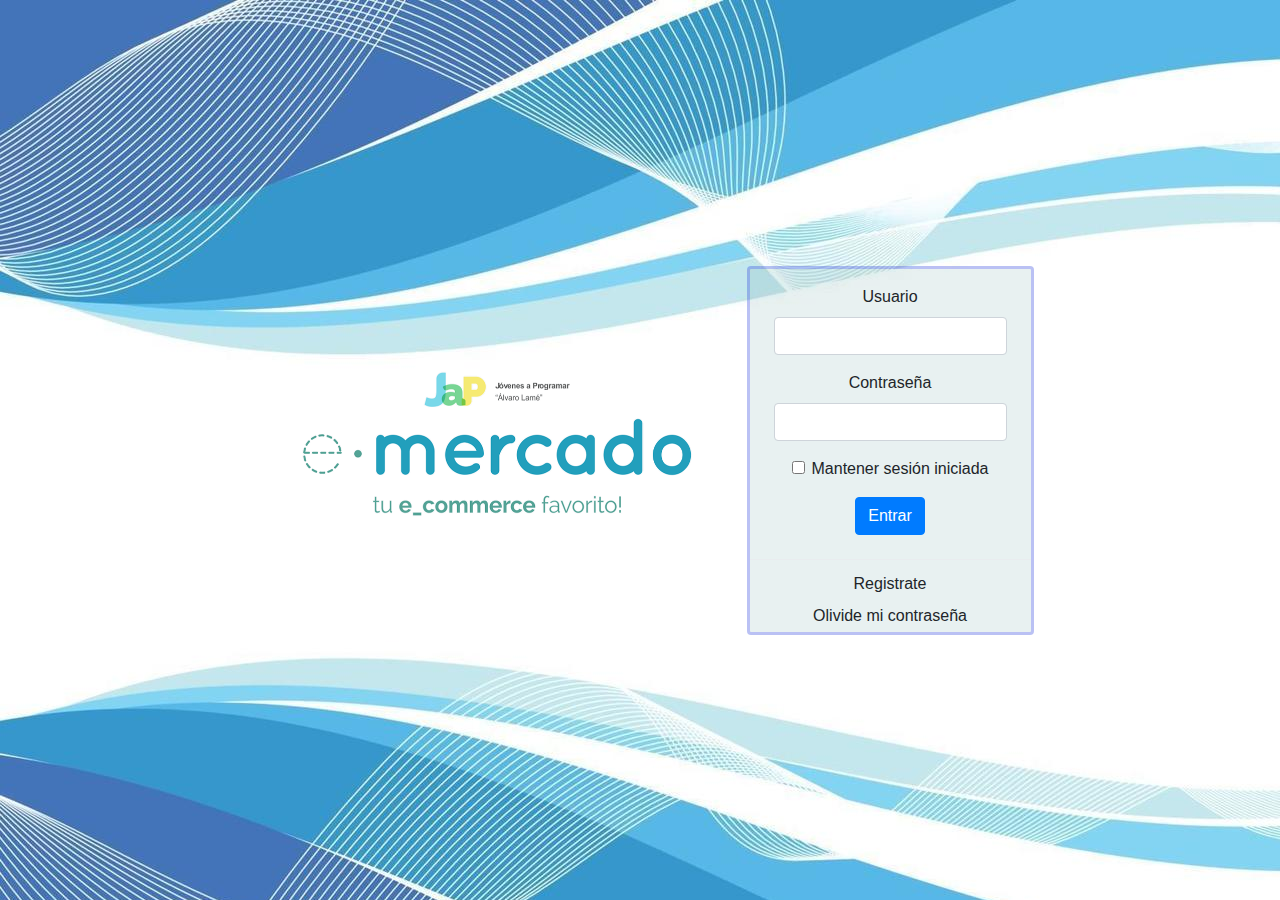
<file: index.html>
<!DOCTYPE html>
<!-- saved from url=(0049)https://getbootstrap.com/docs/4.3/examples/album/ -->
<html lang="en">

<head>
  <meta http-equiv="Content-Type" content="text/html; charset=UTF-8">
  <meta name="viewport" content="width=device-width, initial-scale=1, shrink-to-fit=no">
  <meta name="description" content="">
  <title>eMercado - Todo lo que busques está aquí</title>

  <link rel="canonical" href="https://getbootstrap.com/docs/4.3/examples/album/">
  <link href="https://fonts.googleapis.com/css?family=Raleway:300,300i,400,400i,700,700i,900,900i" rel="stylesheet">
  <!-- Bootstrap core CSS -->
  <link href="css/bootstrap.min.css" rel="stylesheet">
  <link href="css/styles.css" rel="stylesheet">
  <style>
  body, html {
    height: 100%;
    background-image: url(img/background-blue-abstract-pattern-for-business-illustration-vector.jpg);
  }
  body {
    margin: 0;
    padding: 0;
    display: flex;
    flex-direction: row;
    flex-wrap: wrap;
    justify-content: center;
    align-items: center;
  }
  </style>
</head>

<body class="text-center">
  <img src="img\login.png" width="500">
  <div class="loginForm">
    <form class="px-4 py-3">
      <div class="form-group">
        <label for="exampleDropdownFormEmail1">Usuario</label>
        <input type="email" class="form-control" id="inputEmail" placeholder="" pattern="@" required>
      </div>
      <div class="form-group">
        <label for="exampleDropdownFormPassword1">Contraseña</label>
        <input type="password" class="form-control" id="inputPassword" placeholder="" required>
      </div>
      <div class="form-group">
        <div class="form-check">
          <input type="checkbox" class="form-check-input" id="dropdownCheck">
          <label class="form-check-label" for="dropdownCheck">
            Mantener sesión iniciada
          </label>
        </div>
      </div>
      <button type="submit" class="btn btn-primary" id="submitb">Entrar</button>
    </form>
    <div class="dropdown-divider"></div>
    <a class="dropdown-item" href="#">Registrate</a>
    <a class="dropdown-item" href="#">Olivide mi contraseña</a>
  </div>

  <script src="js/init.js"></script>
  <script src="js/login.js"></script>
</body>

</html>
</file>
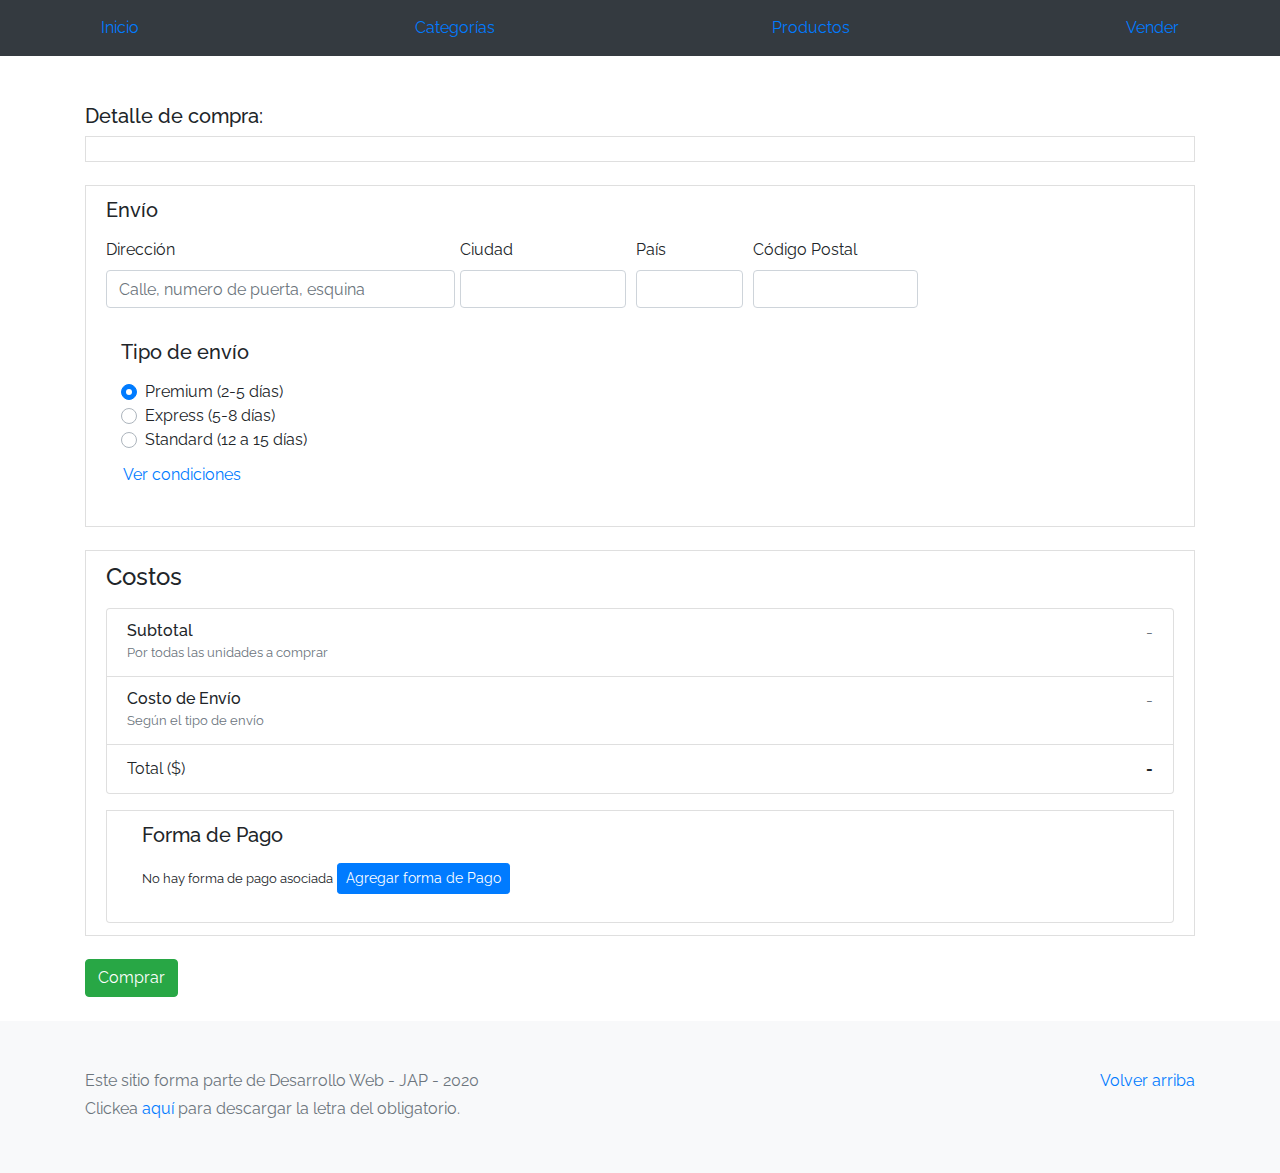
<file: cart.html>
<!DOCTYPE html>
<!-- saved from url=(0049)https://getbootstrap.com/docs/4.3/examples/album/ -->
<html lang="en">

<head>
  <meta http-equiv="Content-Type" content="text/html; charset=UTF-8">

  <meta name="viewport" content="width=device-width, initial-scale=1, shrink-to-fit=no">
  <meta name="description" content="">
  <title>eMercado - Todo lo que busques está aquí</title>

  <link rel="canonical" href="https://getbootstrap.com/docs/4.3/examples/album/">
  <link href="https://fonts.googleapis.com/css?family=Raleway:300,300i,400,400i,700,700i,900,900i" rel="stylesheet">

  <style>
    .bd-placeholder-img {
      font-size: 1.125rem;
      text-anchor: middle;
      -webkit-user-select: none;
      -moz-user-select: none;
      -ms-user-select: none;
      user-select: none;
    }

    @media (min-width: 768px) {
      .bd-placeholder-img-lg {
        font-size: 3.5rem;
      }
    }
  </style>
  <link href="css/bootstrap.min.css" rel="stylesheet">
  <link href="css/styles.css" rel="stylesheet">
  <link href="css/dropzone.css" rel="stylesheet">
</head>

<body>
  <nav class="navbar navbar-expand-lg navbar-dark bg-dark">
    <button class="navbar-toggler" type="button" data-toggle="collapse" data-target="#navbarTogglerDemo02"
      aria-controls="navbarTogglerDemo02" aria-expanded="false" aria-label="Toggle navigation">
      <span class="navbar-toggler-icon"></span>
    </button>

    <div class="collapse navbar-collapse" id="navbarTogglerDemo02">
      <div class="container d-flex flex-column flex-md-row justify-content-between">
        <a class="nav-link" href="inicio.html">Inicio</a>
        <a class="nav-link" href="categories.html">Categorías</a>
        <a class="nav-link" href="products.html">Productos</a>
        <a class="nav-link" href="sell.html">Vender</a>
        <div id="info-usuario" style="display: none;">
          <div class="dropdown">
            <button id="usuario" style="background-color: #343A40; color: #007bff; border: none;"
              class="btn btn-primary dropdown-toggle" type="button" id="dropdownMenuButton" data-toggle="dropdown"
              aria-haspopup="true" aria-expanded="false" href="my-profile.html">
            </button>
            <div class="dropdown-menu" aria-labelledby="dropdownMenuButton">
              <a class="dropdown-item" href="my-profile.html">Mi perfil</a>
              <a class="dropdown-item" href="cart.html">Mi carrito</a>
              <div class="dropdown-divider"></div>
              <a id="salir" class="dropdown-item" href="#">Salir</a>
            </div>
          </div>
        </div>
      </div>
    </div>
  </nav>
  <div class="container mt-5">
    <h5>Detalle de compra:</h5>
    <div class="list-group-item">
      <div class="list-group" id="mostrarCarrito"></div>
    </div><br>

    <div class="list-group-item">
        <div>
          <h5 class="mb-3">Envío</h5>
          <form class="form-group">
            <div class="form-row">
              <div class="form-group col-md-6 col-lg-4">
                <label for="direccionEnvio">Dirección</label>
                <input type="text" class="form-control" id="direccionEnvio"
                  placeholder="Calle, numero de puerta, esquina">
              </div>
              <div class="form-row">
                <div class="form-group col-md-5 col-lg-3">
                  <label for="ciudadEnvio">Ciudad</label>
                  <input type="text" class="form-control" id="ciudadEnvio">
                </div>
                <div class="form-group col-md-3 col-lg-2">
                  <label for="paisEnvio">País</label>
                  <input type="text" class="form-control" id="paisEnvio">
                </div>
                <div class="form-group col-md-3 col-lg-3">
                  <label for="codigoPostal">Código Postal</label>
                  <input type="number" class="form-control" id="codigoPostal">
                </div>
              </div>
          </form>
        </div>
        <div class="col">
          <h5 class="mb-1">Tipo de envío</h5>
          <div class="d-block my-3">
            <div class="custom-control custom-radio">
              <input id="goldradio" name="publicationType" type="radio" class="custom-control-input" checked=""
                required="">
              <label class="custom-control-label" for="goldradio">Premium (2-5 días)</label>
            </div>
            <div class="custom-control custom-radio">
              <input id="premiumradio" name="publicationType" type="radio" class="custom-control-input" required="">
              <label class="custom-control-label" for="premiumradio">Express (5-8 días)</label>
            </div>
            <div class="custom-control custom-radio">
              <input id="standardradio" name="publicationType" type="radio" class="custom-control-input" required="">
              <label class="custom-control-label" for="standardradio">Standard (12 a 15 días)</label>
            </div>
            <div class="row">
              <button type="button" class="m-1 btn btn-link" data-toggle="modal" data-target="#contidionsModal">Ver
                condiciones</button>
            </div>
          </div>
        </div>
      </div>
    </div><br>

    <div class="list-group-item">
      <h4 class="mb-3">Costos</h4>
      <ul class="list-group mb-3">
        <li class="list-group-item d-flex justify-content-between lh-condensed">
          <div>
            <h6 class="my-0">Subtotal</h6>
            <small class="text-muted">Por todas las unidades a comprar</small>
          </div>
          <span class="text-muted" id="productCostText">-</span>
        </li>
        <li class="list-group-item d-flex justify-content-between lh-condensed">
          <div>
            <h6 class="my-0">Costo de Envío</h6>
            <small class="text-muted">Según el tipo de envío</small>
          </div>
          <span class="text-muted" id="comissionText">-</span>
        </li>
        <li class="list-group-item d-flex justify-content-between">
          <span>Total ($)</span>
          <strong id="totalCostText">-</strong>
        </li>
      </ul>
      <div class="list-group-item">
        <div class="col">
          <h5 class="mb-1">Forma de Pago</h5>
          <div class="d-block my-3">
            <div>
              <small id="checkFormaPago">No hay forma de pago asociada</small>
              <button type="button" class="btn btn-primary btn-sm" data-toggle="modal" data-target="#formasdepago">Agregar forma de Pago</button>
            </div>
          </div>
        </div>
      </div>
    </div><br>

  <button class="btn btn-success" type="submit" id="comprar" onclick="eventoSubmit (event)">Comprar</button>
  </div><br>
  <footer class="text-muted bg-light">
    <div class="container">
      <p class="float-right">
        <a href="#">Volver arriba</a>
      </p>
      <p>Este sitio forma parte de Desarrollo Web - JAP - 2020</p>
      <p>Clickea <a target="_blank" href="Letra.pdf">aquí</a> para descargar la letra del obligatorio.</p>
    </div>
  </footer>
  <div class="alert fade" role="alert" id="alertResult">
    <span id="resultSpan"></span>
    <button type="button" class="close" data-dismiss="alert" aria-label="Close">
      <span aria-hidden="true">&times;</span>
    </button>
  </div>

  <div class="modal fade" tabindex="-1" role="dialog" id="contidionsModal">
    <div class="modal-dialog" role="document">
      <div class="modal-content">
        <div class="modal-header">
          <h5 class="modal-title">Condiciones de envío</h5>
          <button type="button" class="close" data-dismiss="modal" aria-label="Close">
            <span aria-hidden="true">&times;</span>
          </button>
        </div>
        <div class="modal-body">
          <div class="container">
            <div class="row">
              <h5 class="text-warning">Premium (15%)</h5>
              <p class="muted text-justify">Tu producto llegará en un periodo de entre 2 y 5 días. El costo por este
                tipo de envio es del 15% sobre el subtotal.</p>
            </div>
            <hr>
            <div class="row">
              <h5 class="text-primary">Express (7%)</h5>
              <p class="muted text-justify">Tu producto llegará en un periodo de entre 5 y 8 días. El costo por este
                tipo de envio es del 7% sobre el subtotal.</p>
            </div>
            <hr>
            <div class="row">
              <h5 class="text-secondary">Standard (5%)</h5>
              <p class="muted text-justify">Tu producto llegará en un periodo de entre 12 y 15 días. El costo por este
                tipo de envio es del 5% sobre el subtotal.</p>
            </div>
          </div>
        </div>
        <div class="modal-footer">
          <button type="button" class="btn btn-primary" data-dismiss="modal">Cerrar</button>
        </div>
      </div>
    </div>
  </div>

  <div class="modal fade" tabindex="-1" role="dialog" id="formasdepago">
    <div class="modal-dialog" role="document">
      <div class="modal-content">
        <div class="modal-header">
          <h5 class="modal-title">Elige como pagar</h5>
          <button type="button" class="close" data-dismiss="modal" aria-label="Close">
            <span aria-hidden="true">&times;</span>
          </button>
        </div>
        <div class="modal-body">
          <div class="container">
            <div class="custom-control custom-radio">
              <input id="tarjetaCredito" name="formapago" type="radio" class="custom-control-input" checked>
              <label class="custom-control-label" for="tarjetaCredito">Tarjeta de Credito</label>
              <div>
                <input type="text" class="form-control" id="titularTarjeta" placeholder="Titular de la tarjeta" style="display: inline-block;" required>
                <input type="number" class="form-control" id="numeroTarjeta" placeholder="Numero de Tarjeta" style="display: inline-block;" min="0" required>
                <input type="number" class="form-control" id="vencimientoTarjeta" placeholder="F.Vencimiento" style="display: inline-block" min="0" required>
                <input type="number" class="form-control" id="cvvTarjeta" placeholder="CVV" style="display: inline-block" min="0" required>
              </div>
            </div>
            <hr>
            <div class="custom-control custom-radio">
              <input id="transBancaria" name="formapago" type="radio" class="custom-control-input">
              <label class="custom-control-label" for="transBancaria">Transferencia Bancaria</label>
              <div>
                <input type="text" class="form-control" id="titularCuenta" placeholder="Titular de la cuenta" style="display: none;" required>
                <input type="text" class="form-control" id="banco" placeholder="Banco"style="display: none;" required>
                <input type="number" class="form-control" id="cuenta" placeholder="Cuenta" style="display: none;" min="0" required>
              </div>
            </div>
            <hr>
          </div>
        </div>
        <div class="modal-footer">
          <button type="submit" class="btn btn-primary btn-sm"" aria-label="Close" data-dismiss="modal" id="formaPagoChecked">Guardar cambios</button>
        </div>
      </div>
    </div>
  </div>

  <div id="spinner-wrapper">
    <div class="lds-ring">
      <div></div>
      <div></div>
      <div></div>
      <div></div>
    </div>
  </div>
  <script src="js/jquery-3.4.1.min.js"></script>
  <script src="js/bootstrap.bundle.min.js"></script>
  <script src="js/dropzone.js"></script>
  <script src="js/init.js"></script>
  <script src="js/cart.js"></script>
</body>

</html>
</file>
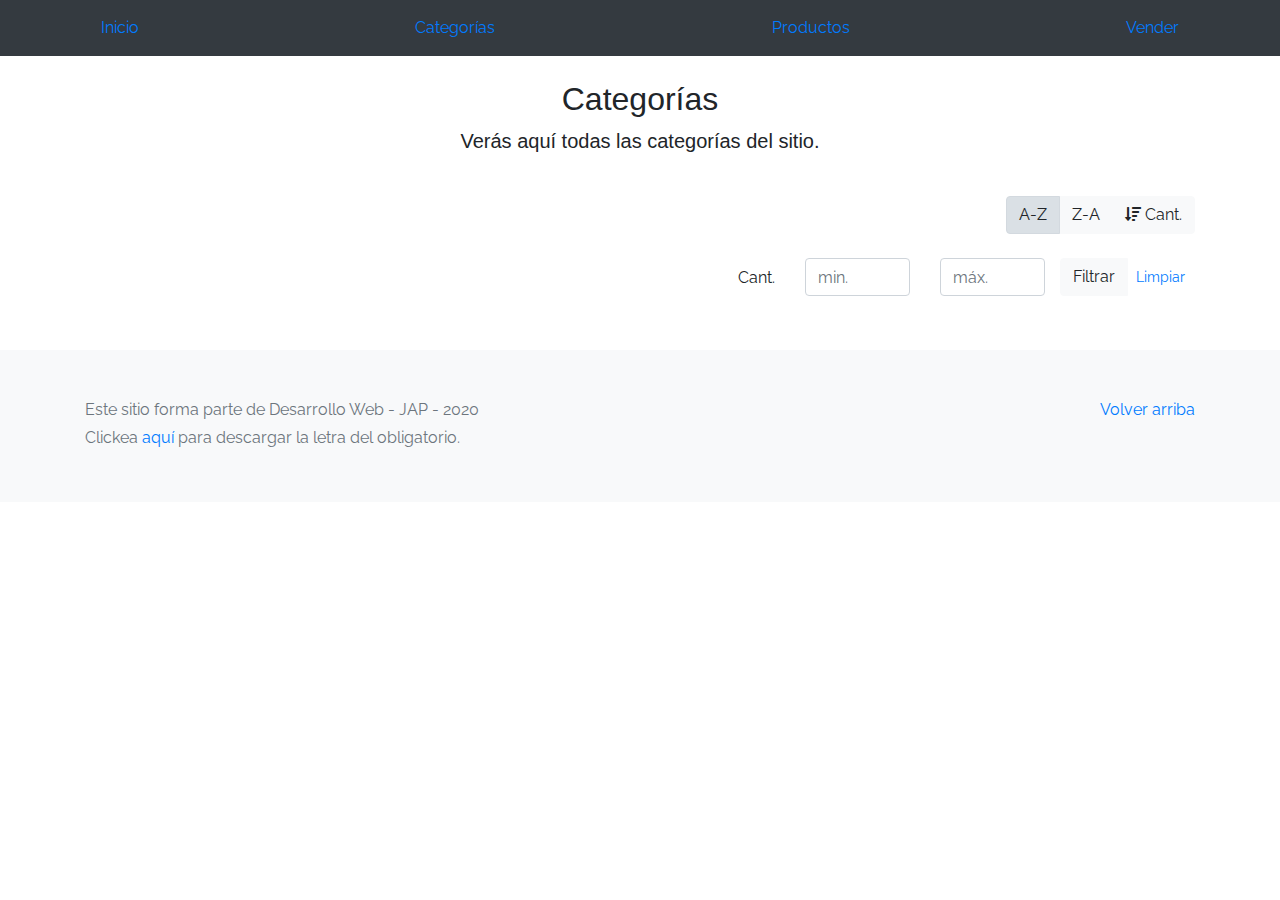
<file: categories.html>
<!DOCTYPE html>
<!-- saved from url=(0049)https://getbootstrap.com/docs/4.3/examples/album/ -->
<html lang="en">
  <head>
    <meta http-equiv="Content-Type" content="text/html; charset=UTF-8">
    <meta name="viewport" content="width=device-width, initial-scale=1, shrink-to-fit=no">
    <meta name="description" content="">
    <title>eMercado - Todo lo que busques está aquí</title>

    <link rel="canonical" href="https://getbootstrap.com/docs/4.3/examples/album/">
    <link href="https://fonts.googleapis.com/css?family=Raleway:300,300i,400,400i,700,700i,900,900i" rel="stylesheet">
    <link href="css/font-awesome.min.css" rel="stylesheet">

    <link href="css/bootstrap.min.css" rel="stylesheet">
    <link href="css/styles.css" rel="stylesheet">
  </head>
  <body>
    <nav class="navbar navbar-expand-lg navbar-dark bg-dark">
      <button class="navbar-toggler" type="button" data-toggle="collapse" data-target="#navbarTogglerDemo02"
        aria-controls="navbarTogglerDemo02" aria-expanded="false" aria-label="Toggle navigation">
        <span class="navbar-toggler-icon"></span>
      </button>
  
      <div class="collapse navbar-collapse" id="navbarTogglerDemo02">
        <div class="container d-flex flex-column flex-md-row justify-content-between">
            <a class="nav-link" href="inicio.html">Inicio</a>
            <a class="nav-link" href="categories.html">Categorías</a>
            <a class="nav-link" href="products.html">Productos</a>
            <a class="nav-link" href="sell.html">Vender</a>
          <div id="info-usuario" style="display: none;">
            <div class="dropdown">
              <button id="usuario" style="background-color: #343A40; color: #007bff; border: none;" class="btn btn-primary dropdown-toggle" type="button"
                id="dropdownMenuButton" data-toggle="dropdown" aria-haspopup="true" aria-expanded="false"
                href="my-profile.html">
              </button>
              <div class="dropdown-menu" aria-labelledby="dropdownMenuButton">
                <a class="dropdown-item" href="my-profile.html">Mi perfil</a>
                <a class="dropdown-item" href="cart.html">Mi carrito</a>
                <div class="dropdown-divider"></div>
                <a id="salir" class="dropdown-item" href="#">Salir</a>
              </div>
            </div>
          </div>
        </div>
      </div>
    </nav>
    <main role="main" class="pb-5">
        <div class="text-center p-4">
            <h2>Categorías</h2>
            <p class="lead">Verás aquí todas las categorías del sitio.</p>
        </div>
        <div class="container">
            <div class="row">
                <div class="col text-right">
                    <div class="btn-group btn-group-toggle mb-4" data-toggle="buttons">
                        <label class="btn btn-light active" id="sortAsc" >
                            <input type="radio" name="options" autocomplete="off" checked>A-Z
                        </label>
                        <label class="btn btn-light" id="sortDesc" >
                            <input type="radio" name="options" autocomplete="off">Z-A
                        </label>
                        <label class="btn btn-light" id="sortByCount" >
                            <input type="radio" name="options" autocomplete="off"><i class="fas fa-sort-amount-down mr-1"></i>Cant.
                        </label>
                    </div>
                </div>
            </div>
            <div class="row justify-content-end">
              <div class="col-md-6"></div>
                <div class="col-md-6 col-sm-12 mb-1 container">
                  <div class="row container p-0 m-0">
                    <div class="col">
                      <p class="font-weight-normal text-right my-2">Cant.</p>
                    </div>
                    <div class="col">
                      <input class="form-control" type="number" placeholder="min." id="rangeFilterCountMin">
                    </div>
                    <div class="col">
                      <input class="form-control" type="number" placeholder="máx." id="rangeFilterCountMax">
                    </div>
                    <div class="col-3 p-0">
                      <div class="btn-group" role="group">
                        <button class="btn btn-light btn-block" id="rangeFilterCount">Filtrar</button>
                        <button class="btn btn-link btn-sm" id="clearRangeFilter">Limpiar</button>
                      </div>
                    </div>
                  </div>
                </div>
            </div>
            <div class="row">
                <div class="list-group" id="cat-list-container">
                </div>
            </div>
        </div>
    </main>
    <footer class="text-muted bg-light">
      <div class="container">
        <p class="float-right">
          <a href="#">Volver arriba</a>
        </p>
        <p>Este sitio forma parte de Desarrollo Web - JAP - 2020</p>
        <p>Clickea <a target="_blank" href="Letra.pdf">aquí</a> para descargar la letra del obligatorio.</p>
      </div>
    </footer>
    <div id="spinner-wrapper"><div class="lds-ring"><div></div><div></div><div></div><div></div></div></div>
    <script src="js/jquery-3.4.1.min.js"></script>
    <script src="js/bootstrap.bundle.min.js"></script>
    <script src="js/init.js"></script>
    <script src="js/categories.js"></script>
  </body>
</html>
</file>
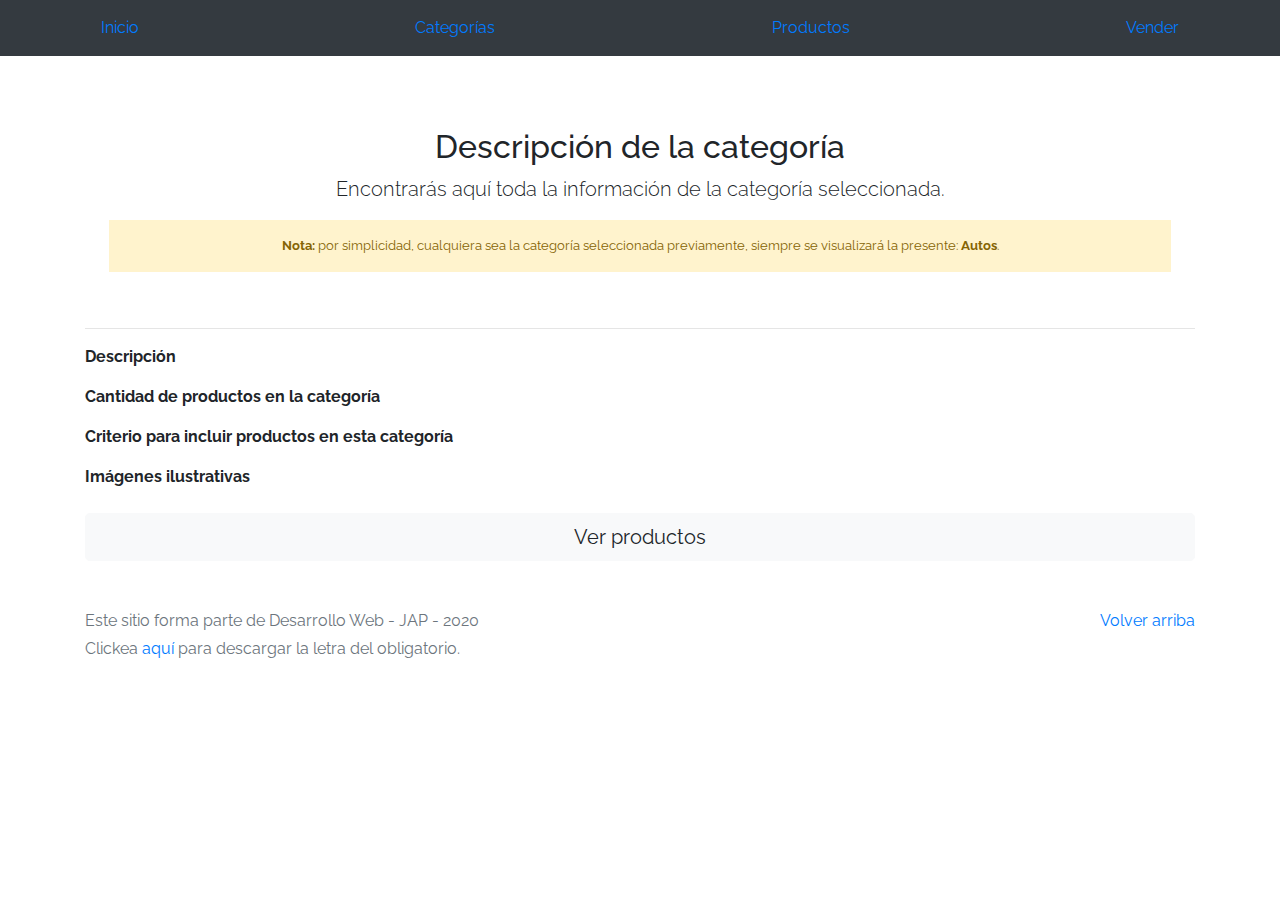
<file: category-info.html>
<!DOCTYPE html>
<!-- saved from url=(0049)https://getbootstrap.com/docs/4.3/examples/album/ -->
<html lang="en">

<head>
  <meta http-equiv="Content-Type" content="text/html; charset=UTF-8">
  <meta name="viewport" content="width=device-width, initial-scale=1, shrink-to-fit=no">
  <meta name="description" content="">
  <title>eMercado - Todo lo que busques está aquí</title>

  <link rel="canonical" href="https://getbootstrap.com/docs/4.3/examples/album/">
  <link href="https://fonts.googleapis.com/css?family=Raleway:300,300i,400,400i,700,700i,900,900i" rel="stylesheet">
  <!-- Bootstrap core CSS -->
  <link href="css/bootstrap.min.css" rel="stylesheet">
  <link href="css/styles.css" rel="stylesheet">
</head>

<body>
  <nav class="navbar navbar-expand-lg navbar-dark bg-dark">
    <button class="navbar-toggler" type="button" data-toggle="collapse" data-target="#navbarTogglerDemo02"
      aria-controls="navbarTogglerDemo02" aria-expanded="false" aria-label="Toggle navigation">
      <span class="navbar-toggler-icon"></span>
    </button>

    <div class="collapse navbar-collapse" id="navbarTogglerDemo02">
      <div class="container d-flex flex-column flex-md-row justify-content-between">
          <a class="nav-link" href="inicio.html">Inicio</a>
          <a class="nav-link" href="categories.html">Categorías</a>
          <a class="nav-link" href="products.html">Productos</a>
          <a class="nav-link" href="sell.html">Vender</a>
        <div id="info-usuario" style="display: none;">
          <div class="dropdown">
            <button id="usuario" style="background-color: #343A40; color: #007bff; border: none;" class="btn btn-primary dropdown-toggle" type="button"
              id="dropdownMenuButton" data-toggle="dropdown" aria-haspopup="true" aria-expanded="false"
              href="my-profile.html">
            </button>
            <div class="dropdown-menu" aria-labelledby="dropdownMenuButton">
              <a class="dropdown-item" href="my-profile.html">Mi perfil</a>
              <a class="dropdown-item" href="cart.html">Mi carrito</a>
              <div class="dropdown-divider"></div>
              <a id="salir" class="dropdown-item" href="#">Salir</a>
            </div>
          </div>
        </div>
      </div>
    </div>
  </nav>
  <main role="main">
    <div class="container mt-5">
      <div class="text-center p-4">
        <h2>Descripción de la categoría</h2>
        <p class="lead">Encontrarás aquí toda la información de la categoría seleccionada.</p>
        <p class="small alert-warning py-3"><strong>Nota: </strong>por simplicidad, cualquiera sea la categoría
          seleccionada previamente, siempre se visualizará la presente: <strong>Autos</strong>.</p>
      </div>
      <h3 id="categoryName"></h3>
      <hr class="my-3">
      <dl>
        <dt>Descripción</dt>
        <dd>
          <p id="categoryDescription"></p>
        </dd>

        <dt>Cantidad de productos en la categoría</dt>
        <dd>
          <p id="productCount"></p>
        </dd>

        <dt>Criterio para incluir productos en esta categoría</dt>
        <dd>
          <p id="productCriteria"></p>
        </dd>

        <dt>Imágenes ilustrativas</dt>
        <dd>
          <div class="row text-center text-lg-left pt-2" id="productImagesGallery">
          </div>
        </dd>
      </dl>
      <a type="button" class="btn btn-light btn-lg btn-block" href="products.html">Ver productos</a>
    </div>
  </main>
  <footer class="text-muted">
    <div class="container">
      <p class="float-right">
        <a href="#">Volver arriba</a>
      </p>
      <p>Este sitio forma parte de Desarrollo Web - JAP - 2020</p>
      <p>Clickea <a target="_blank" href="Letra.pdf">aquí</a> para descargar la letra del obligatorio.</p>
    </div>
  </footer>
  <div id="spinner-wrapper">
    <div class="lds-ring">
      <div></div>
      <div></div>
      <div></div>
      <div></div>
    </div>
  </div>
  <script src="js/jquery-3.4.1.min.js"></script>
  <script src="js/bootstrap.bundle.min.js"></script>
  <script src="js/init.js"></script>
  <script src="js/category-info.js"></script>
</body>

</html>
</file>
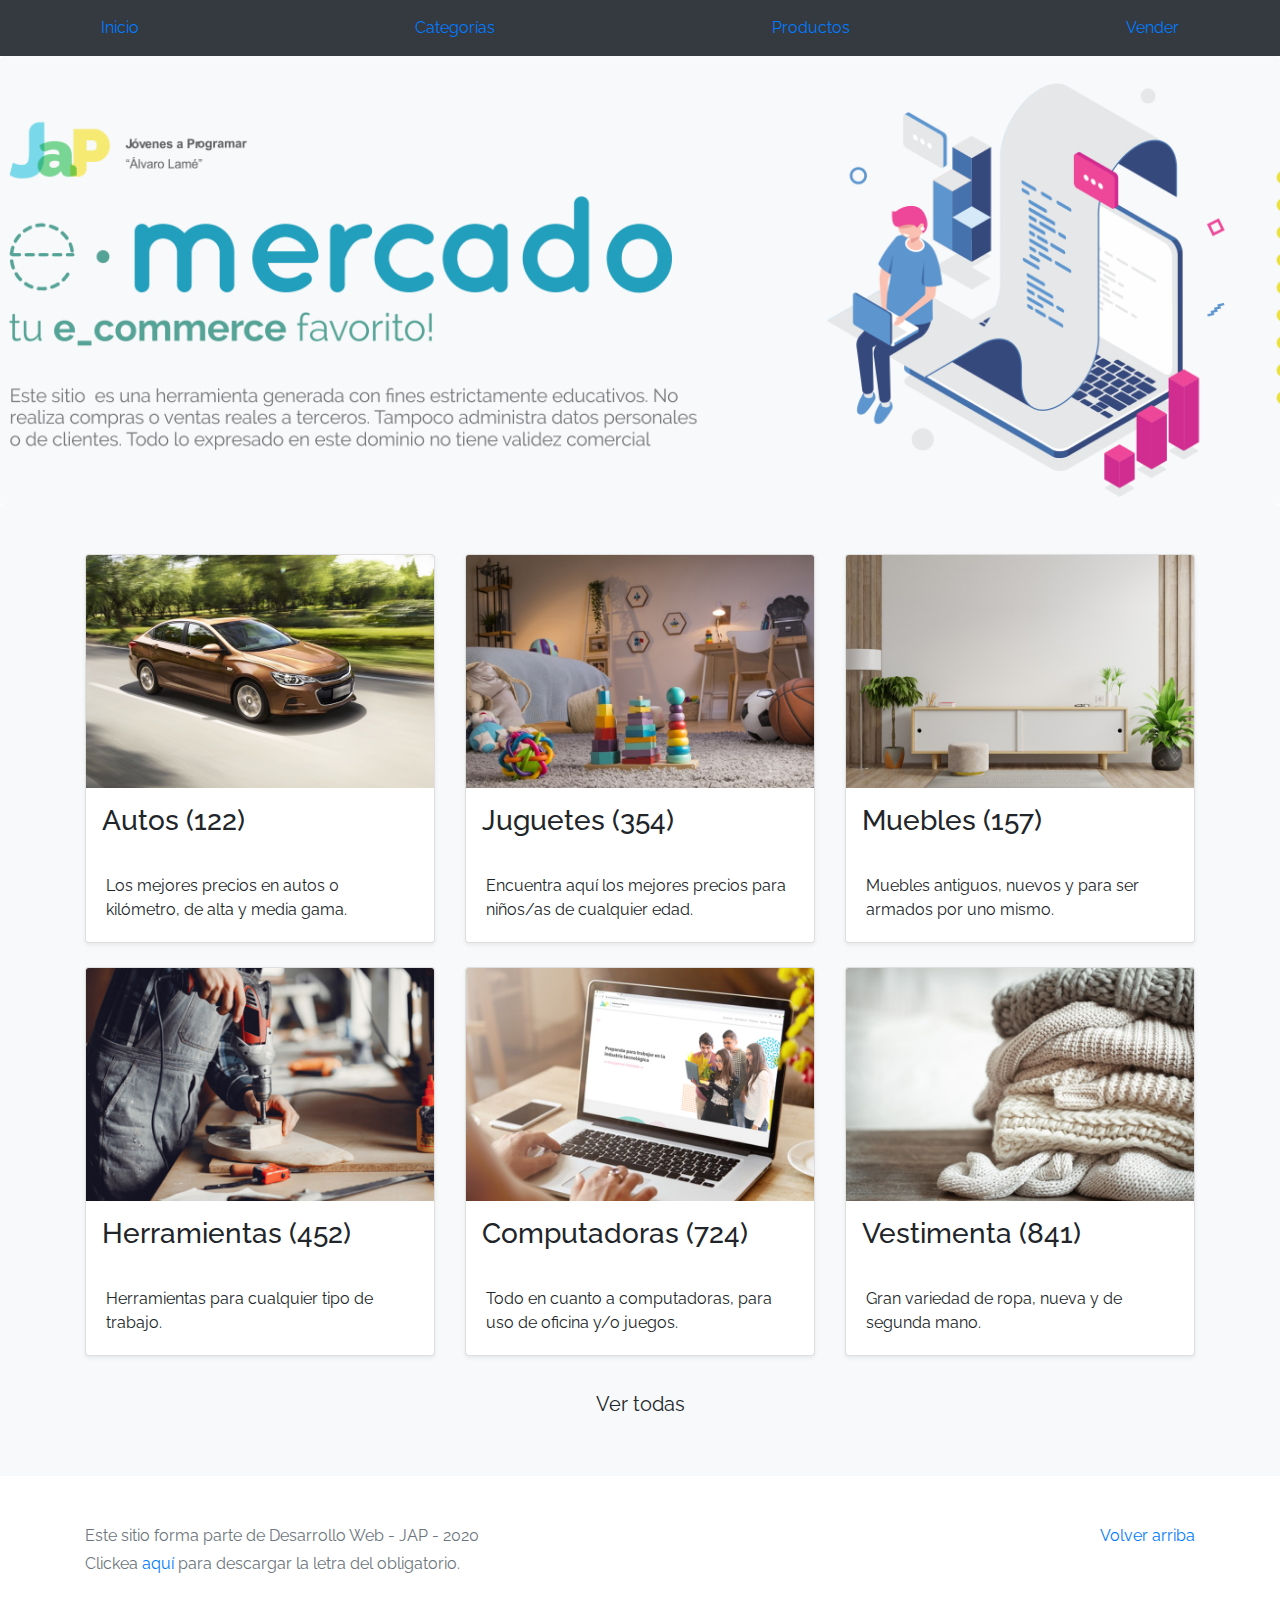
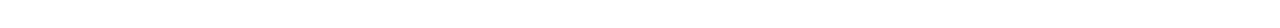
<file: inicio.html>
<!DOCTYPE html>
<!-- saved from url=(0049)https://getbootstrap.com/docs/4.3/examples/album/ -->
<html lang="en">
  <head>
    <meta http-equiv="Content-Type" content="text/html; charset=UTF-8">
    <meta name="viewport" content="width=device-width, initial-scale=1, shrink-to-fit=no">
    <meta name="description" content="">
    <title>eMercado - Todo lo que busques está aquí</title>

    <link rel="canonical" href="https://getbootstrap.com/docs/4.3/examples/album/">
    <link href="https://fonts.googleapis.com/css?family=Raleway:300,300i,400,400i,700,700i,900,900i" rel="stylesheet">
    <!-- Bootstrap core CSS -->
    <link href="css/bootstrap.min.css" rel="stylesheet">
    <link href="css/styles.css" rel="stylesheet">
  </head>
  <body>
    <nav class="navbar navbar-expand-lg navbar-dark bg-dark">
      <button class="navbar-toggler" type="button" data-toggle="collapse" data-target="#navbarTogglerDemo02"
        aria-controls="navbarTogglerDemo02" aria-expanded="false" aria-label="Toggle navigation">
        <span class="navbar-toggler-icon"></span>
      </button>
  
      <div class="collapse navbar-collapse" id="navbarTogglerDemo02">
        <div class="container d-flex flex-column flex-md-row justify-content-between">
            <a class="nav-link" href="inicio.html">Inicio</a>
            <a class="nav-link" href="categories.html">Categorías</a>
            <a class="nav-link" href="products.html">Productos</a>
            <a class="nav-link" href="sell.html">Vender</a>
          <div id="info-usuario" style="display: none;">
            <div class="dropdown">
              <button id="usuario" style="background-color: #343A40; color: #007bff; border: none;" class="btn btn-primary dropdown-toggle" type="button"
                id="dropdownMenuButton" data-toggle="dropdown" aria-haspopup="true" aria-expanded="false"
                href="my-profile.html">
              </button>
              <div class="dropdown-menu" aria-labelledby="dropdownMenuButton">
                <a class="dropdown-item" href="my-profile.html">Mi perfil</a>
                <a class="dropdown-item" href="cart.html">Mi carrito</a>
                <div class="dropdown-divider"></div>
                <a id="salir" class="dropdown-item" href="#">Salir</a>
              </div>
            </div>
          </div>
        </div>
      </div>
    </nav>
    <main role="main">
      <section class="jumbotron text-center">
        <div class="m-5">
          <h1></h1>
        </div>
      </section>
      <div class="album py-5 bg-light">
        <div class="container">
          <div class="row">
            <div class="col-md-4">
              <a href="categories.html" class="card mb-4 shadow-sm custom-card">
                <img class="bd-placeholder-img card-img-top"  src="img/cat1.jpg">
                <h3 class="m-3">Autos (122)</h3>
                <div class="card-body">
                  <p class="card-text">Los mejores precios en autos 0 kilómetro, de alta y media gama.</p>
                </div>
              </a>
            </div>
            <div class="col-md-4">
                <a href="categories.html" class="card mb-4 shadow-sm custom-card">
                  <img class="bd-placeholder-img card-img-top" src="img/cat2.jpg">
                  <h3 class="m-3">Juguetes (354)</h3>
                  <div class="card-body">
                    <p class="card-text">Encuentra aquí los mejores precios para niños/as de cualquier edad.</p>
                  </div>
                </a>
            </div>
            <div class="col-md-4">
                <a href="categories.html" class="card mb-4 shadow-sm custom-card">
                  <img class="bd-placeholder-img card-img-top" src="img/cat3.jpg">
                  <h3 class="m-3">Muebles (157)</h3>
                  <div class="card-body">
                    <p class="card-text">Muebles antiguos, nuevos y para ser armados por uno mismo.</p>
                  </div>
                </a>
            </div>
            <div class="col-md-4">
                <a href="categories.html" class="card mb-4 shadow-sm custom-card">
                  <img class="bd-placeholder-img card-img-top" src="img/cat4.jpg">
                  <h3 class="m-3">Herramientas (452)</h3>
                  <div class="card-body">
                    <p class="card-text">Herramientas para cualquier tipo de trabajo.</p>
                  </div>
                </a>
            </div>
            <div class="col-md-4">
                <a href="categories.html" class="card mb-4 shadow-sm custom-card">
                  <img class="bd-placeholder-img card-img-top" src="img/cat5.jpg">
                  <h3 class="m-3">Computadoras (724)</h3>
                  <div class="card-body">
                    <p class="card-text">Todo en cuanto a computadoras, para uso de oficina y/o juegos.</p>
                  </div>
                </a>
            </div>
            <div class="col-md-4">
                <a href="categories.html" class="card mb-4 shadow-sm custom-card">
                  <img class="bd-placeholder-img card-img-top" src="img/cat6.jpg">
                  <h3 class="m-3">Vestimenta (841)</h3>
                  <div class="card-body">
                    <p class="card-text">Gran variedad de ropa, nueva y de segunda mano.</p>
                  </div>
                </a>
            </div>
          </div>
          <div class="row">
              <a type="button" class="btn btn-light btn-lg btn-block" href="categories.html">Ver todas</a>
          </div>
        </div>
      </div>
    </main>
    <footer class="text-muted">
      <div class="container">
        <p class="float-right">
          <a href="#">Volver arriba</a>
        </p>
        <p>Este sitio forma parte de Desarrollo Web - JAP - 2020</p>
        <p>Clickea <a target="_blank" href="Letra.pdf">aquí</a> para descargar la letra del obligatorio.</p>
      </div>
    </footer>
    <script src="js/jquery-3.4.1.min.js"></script>
    <script src="js/bootstrap.bundle.min.js"></script>
    <script src="js/init.js"></script>
  </body>
</html>
</file>
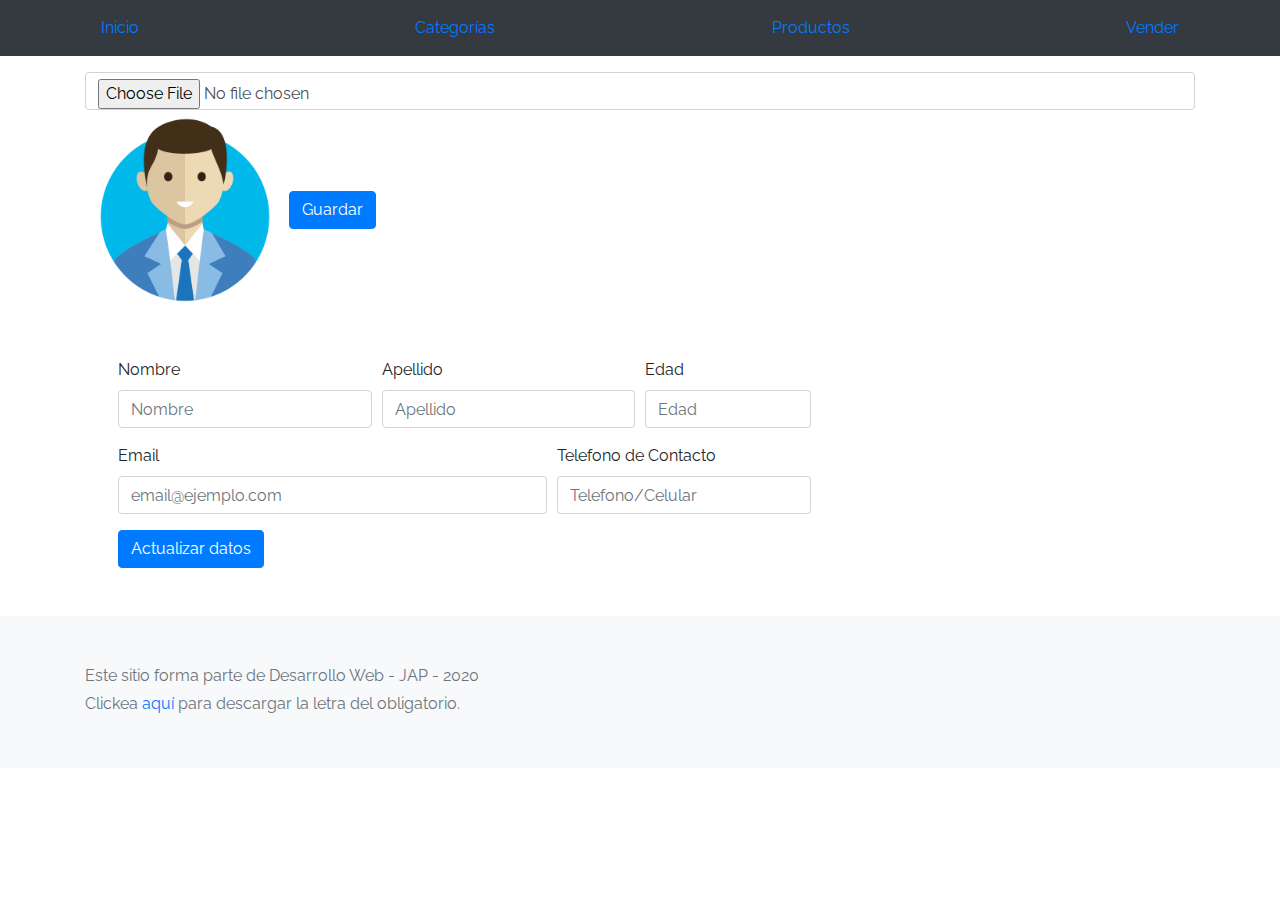
<file: my-profile.html>
<!DOCTYPE html>
<!-- saved from url=(0049)https://getbootstrap.com/docs/4.3/examples/album/ -->
<html lang="en">

<head>
  <meta http-equiv="Content-Type" content="text/html; charset=UTF-8">

  <meta name="viewport" content="width=device-width, initial-scale=1, shrink-to-fit=no">
  <meta name="description" content="">
  <title>eMercado - Todo lo que busques está aquí</title>

  <link rel="canonical" href="https://getbootstrap.com/docs/4.3/examples/album/">
  <link href="https://fonts.googleapis.com/css?family=Raleway:300,300i,400,400i,700,700i,900,900i" rel="stylesheet">

  <style>
    .bd-placeholder-img {
      font-size: 1.125rem;
      text-anchor: middle;
      -webkit-user-select: none;
      -moz-user-select: none;
      -ms-user-select: none;
      user-select: none;
    }

    @media (min-width: 768px) {
      .bd-placeholder-img-lg {
        font-size: 3.5rem;
      }
    }
  </style>
  <link href="css/bootstrap.min.css" rel="stylesheet">
  <link href="css/styles.css" rel="stylesheet">
  <link href="css/dropzone.css" rel="stylesheet">
</head>

<body>
  <nav class="navbar navbar-expand-lg navbar-dark bg-dark">
    <button class="navbar-toggler" type="button" data-toggle="collapse" data-target="#navbarTogglerDemo02"
      aria-controls="navbarTogglerDemo02" aria-expanded="false" aria-label="Toggle navigation">
      <span class="navbar-toggler-icon"></span>
    </button>

    <div class="collapse navbar-collapse" id="navbarTogglerDemo02">
      <div class="container d-flex flex-column flex-md-row justify-content-between">
          <a class="nav-link" href="inicio.html">Inicio</a>
          <a class="nav-link" href="categories.html">Categorías</a>
          <a class="nav-link" href="products.html">Productos</a>
          <a class="nav-link" href="sell.html">Vender</a>
        <div id="info-usuario" style="display: none;">
          <div class="dropdown">
            <button id="usuario" style="background-color: #343A40; color: #007bff; border: none;" class="btn btn-primary dropdown-toggle" type="button"
              id="dropdownMenuButton" data-toggle="dropdown" aria-haspopup="true" aria-expanded="false"
              href="my-profile.html">
            </button>
            <div class="dropdown-menu" aria-labelledby="dropdownMenuButton">
              <a class="dropdown-item" href="my-profile.html">Mi perfil</a>
              <a class="dropdown-item" href="cart.html">Mi carrito</a>
              <div class="dropdown-divider"></div>
              <a id="salir" class="dropdown-item" href="#">Salir</a>
            </div>
          </div>
        </div>
      </div>
    </div>
  </nav>
  <div class="container mt-3">
    <input class="form-control" type="file" id="inputFile" onchange="previewFile()" placeholder="">
    <img id="foto" src="" height="200" alt="Foto de Perfil">
    <button class="btn btn-primary" id="guardar" onclick="guardar()">Guardar</button>
  </div>
  <div class="container p-5">
    <form class="needs-validation" novalidate>
      <div class="form-row">
        <div class="col-md-3 mb-3">
          <label for="validationCustom01">Nombre</label>
          <input type="text" class="form-control" id="inputNombre" placeholder="Nombre" value="" required>
          <div class="valid-feedback">
            Ok!.
          </div>
          <div class="invalid-feedback">
            Debes ingresar tu nombre.
          </div>
        </div>
        <div class="col-md-3 mb-3">
          <label for="validationCustom02">Apellido</label>
          <input type="text" class="form-control" id="inputApellido" placeholder="Apellido" value="" required>
          <div class="valid-feedback">
            Ok!.
          </div>
          <div class="invalid-feedback">
            Debes ingresar tu apellido.
          </div>
        </div>
      <div class="col-md-2 mb-3">
        <label for="validationCustom04">Edad</label>
        <input type="number" class="form-control" id="inputEdad" placeholder="Edad" value="" required>
        <div class="valid-feedback">
          Ok!.
        </div>
        <div class="invalid-feedback">
          Debes ingresar tu edad.
        </div>
      </div>
    </div>
      <div class="form-row">
        <div class="col-md-5 mb-3">
          <label for="validationCustom03">Email</label>
          <input type="email" class="form-control" id="inputEmail" placeholder="email@ejemplo.com" required>
          <div class="valid-feedback">
            Ok!.
          </div>
          <div class="invalid-feedback">
            Ingresa tu nuevo email si deseas actualizarlo.
          </div>
        </div>
        <div class="col-md-3 mb-3">
          <label for="validationCustom05">Telefono de Contacto</label>
          <input type="number" class="form-control" id="inputTelefono" placeholder="Telefono/Celular" required>
          <div class="valid-feedback">
            Ok!.
          </div>
          <div class="invalid-feedback">
            Debes ingresar un numero de telefono.
          </div>
        </div>
      </div>
      <button class="btn btn-primary" type="submit" onclick="guardarDatos()">Actualizar datos</button>
    </form>
  </div>
  <footer class="text-muted bg-light">
    <div class="container">
      <p>Este sitio forma parte de Desarrollo Web - JAP - 2020</p>
      <p>Clickea <a target="_blank" href="Letra.pdf">aquí</a> para descargar la letra del obligatorio.</p>
    </div>
  </footer>
  <div class="alert fade alert-success" role="alert" id="alertResult">
    <span id="resultSpan"></span>
    <button type="button" class="close" data-dismiss="alert" aria-label="Close">
      <span aria-hidden="true">&times;</span>
    </button>
  </div>
  <div id="spinner-wrapper">
    <div class="lds-ring">
      <div></div>
      <div></div>
      <div></div>
      <div></div>
    </div>
  </div>
  <script>
// Example starter JavaScript for disabling form submissions if there are invalid fields
(function() {
  'use strict';
  window.addEventListener('load', function() {
    // Fetch all the forms we want to apply custom Bootstrap validation styles to
    var forms = document.getElementsByClassName('needs-validation');
    // Loop over them and prevent submission
    var validation = Array.prototype.filter.call(forms, function(form) {
      form.addEventListener('submit', function(event) {
        if (form.checkValidity() === false) {
          event.preventDefault();
          event.stopPropagation();
        }
        form.classList.add('was-validated');
      }, false);
    });
  }, false);
})();
</script>
  <script src="js/jquery-3.4.1.min.js"></script>
  <script src="js/bootstrap.bundle.min.js"></script>
  <script src="js/dropzone.js"></script>
  <script src="js/init.js"></script>
  <script src="js/my-profile.js"></script>
</body>

</html>
</file>
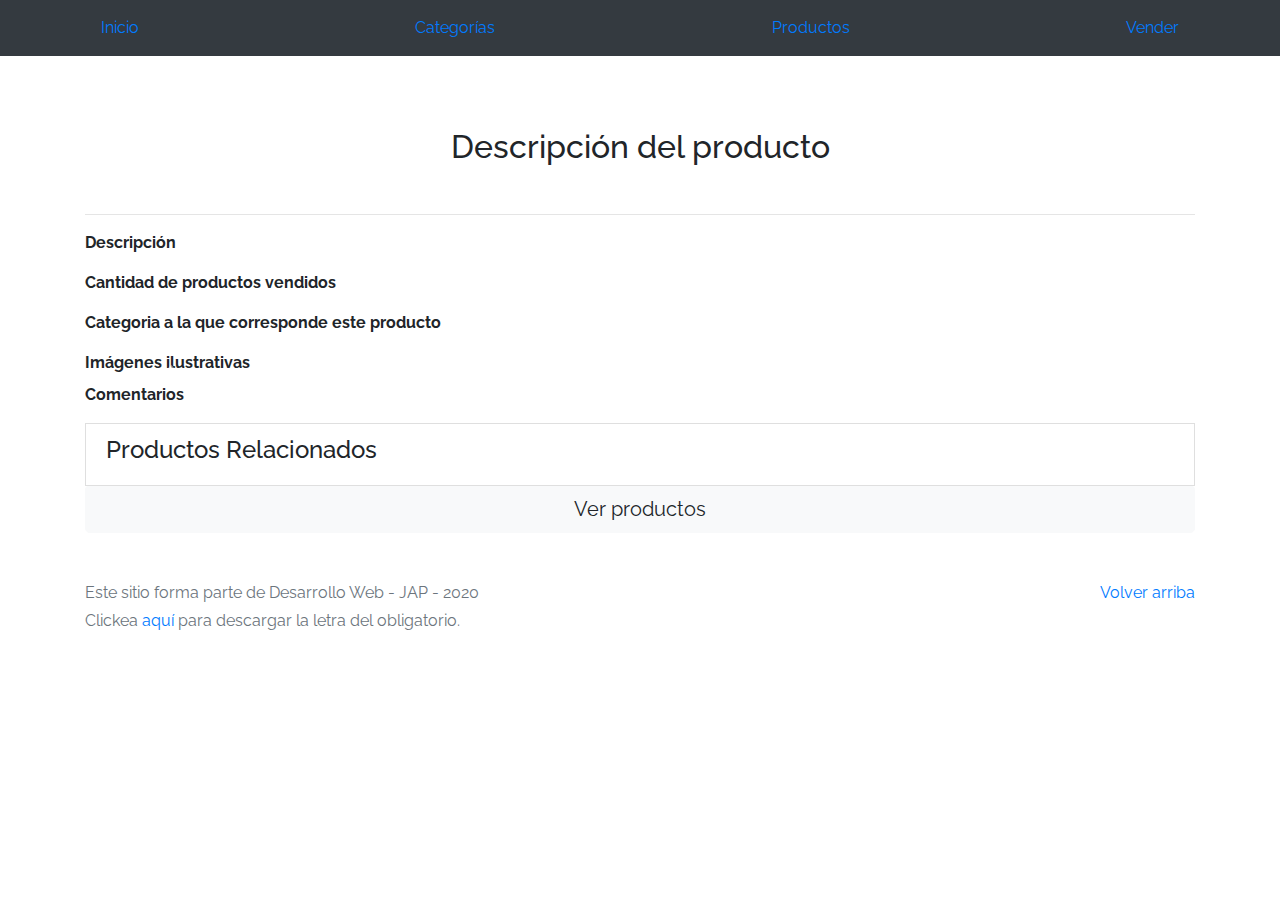
<file: product-info.html>
<!DOCTYPE html>
<!-- saved from url=(0049)https://getbootstrap.com/docs/4.3/examples/album/ -->
<html lang="en">

<head>
  <meta http-equiv="Content-Type" content="text/html; charset=UTF-8">
  <meta name="viewport" content="width=device-width, initial-scale=1, shrink-to-fit=no">
  <meta name="description" content="">
  <title>eMercado - Todo lo que busques está aquí</title>

  <link rel="canonical" href="https://getbootstrap.com/docs/4.3/examples/album/">
  <link href="https://fonts.googleapis.com/css?family=Raleway:300,300i,400,400i,700,700i,900,900i" rel="stylesheet">
  <link href="css/font-awesome.min.css" rel="stylesheet">
  <link href="css/bootstrap.min.css" rel="stylesheet">
  <link href="css/styles.css" rel="stylesheet">
  <link rel="stylesheet" href="https://cdnjs.cloudflare.com/ajax/libs/font-awesome/4.7.0/css/font-awesome.min.css">
  <style>
    .checked {
      color: orange;
    }
  </style>
</head>

<body>
  <nav class="navbar navbar-expand-lg navbar-dark bg-dark">
    <button class="navbar-toggler" type="button" data-toggle="collapse" data-target="#navbarTogglerDemo02"
      aria-controls="navbarTogglerDemo02" aria-expanded="false" aria-label="Toggle navigation">
      <span class="navbar-toggler-icon"></span>
    </button>

    <div class="collapse navbar-collapse" id="navbarTogglerDemo02">
      <div class="container d-flex flex-column flex-md-row justify-content-between">
        <a class="nav-link" href="inicio.html">Inicio</a>
        <a class="nav-link" href="categories.html">Categorías</a>
        <a class="nav-link" href="products.html">Productos</a>
        <a class="nav-link" href="sell.html">Vender</a>
        <div id="info-usuario" style="display: none;">
          <div class="dropdown">
            <button id="usuario" style="background-color: #343A40; color: #007bff; border: none;"
              class="btn btn-primary dropdown-toggle" type="button" id="dropdownMenuButton" data-toggle="dropdown"
              aria-haspopup="true" aria-expanded="false" href="my-profile.html">
            </button>
            <div class="dropdown-menu" aria-labelledby="dropdownMenuButton">
              <a class="dropdown-item" href="my-profile.html">Mi perfil</a>
              <a class="dropdown-item" href="cart.html">Mi carrito</a>
              <div class="dropdown-divider"></div>
              <a id="salir" class="dropdown-item" href="#">Salir</a>
            </div>
          </div>
        </div>
      </div>
    </div>
  </nav>
  <main role="main">
    <div class="container mt-5">
      <div class="text-center p-4">
        <h2>Descripción del producto</h2>
      </div>
      <h3 id="categoryName"></h3>
      <hr class="my-3">
      <dl>
        <dt>Descripción</dt>
        <dd>
          <p id="categoryDescription"></p>
        </dd>

        <dt>Cantidad de productos vendidos</dt>
        <dd>
          <p id="productCount"></p>
        </dd>

        <dt>Categoria a la que corresponde este producto</dt>
        <dd>
          <p id="productCategory"></p>
        </dd>

        <dt>Imágenes ilustrativas</dt>
        <dd>
          <div id="carouselExampleFade" class="carousel slide carousel-fade" data-ride="carousel">
            <div class="carousel-inner" id="productImagesGallery">
            </div>
            <a class="carousel-control-prev" href="#carouselExampleFade" role="button" data-slide="prev">
              <span class="carousel-control-prev-icon" aria-hidden="true"></span>
              <span class="sr-only">Previous</span>
            </a>
            <a class="carousel-control-next" href="#carouselExampleFade" role="button" data-slide="next">
              <span class="carousel-control-next-icon" aria-hidden="true"></span>
              <span class="sr-only">Next</span>
            </a>
          </div>
        </dd>

        <dt>Comentarios</dt>
        <dd id="mostrarComentarios"></dd>
        <dd id="agregarComentarios"></dd>
      </dl>
      <div class="list-group-item list-group-item-action" id="info-usuarioComent" style="display: none;">
        <h4>Calificar</h4>
        <form>
          <a id="usuarioComent" class="py-2 d-none d-md-inline-block"></a>, danos tu opinión:</p>
          <p>Puntuacion: <select id="puntuacionUlog">
              <option value="0">--Puntua el articulo--</option>
              <option value="1">1 Estrella</option>
              <option value="2">2 Estrellas</option>
              <option value="3">3 Estrellas</option>
              <option value="4">4 Estrellas</option>
              <option value="5">5 Estrellas</option>
            </select></p>
          <p>Comentario: <textarea type="text" name="Comentario" id="comentarioUlog"
              class="d-flex w-100 justify-content-between"></textarea></p>
          <button id="submitComent" class="btn btn-success">Enviar</button>
        </form>
      </div>
      <div class=list-group-item list-group-item-action>
        <h4>Productos Relacionados</h4>
        <div id="relatedProducts"></div>
      </div>
      <div>
        <a type="button" class="btn btn-light btn-lg btn-block" href="products.html">Ver productos</a>
      </div>
  </main>
  <footer class="text-muted">
    <div class="container">
      <p class="float-right">
        <a href="#">Volver arriba</a>
      </p>
      <p>Este sitio forma parte de Desarrollo Web - JAP - 2020</p>
      <p>Clickea <a target="_blank" href="Letra.pdf">aquí</a> para descargar la letra del obligatorio.</p>
    </div>
  </footer>
  <div id="spinner-wrapper">
    <div class="lds-ring">
      <div></div>
      <div></div>
      <div></div>
      <div></div>
    </div>
  </div>
  <script src="js/jquery-3.4.1.min.js"></script>
  <script src="js/bootstrap.bundle.min.js"></script>
  <script src="js/init.js"></script>
  <script src="js/product-info.js"></script>
</body>

</html>
</file>
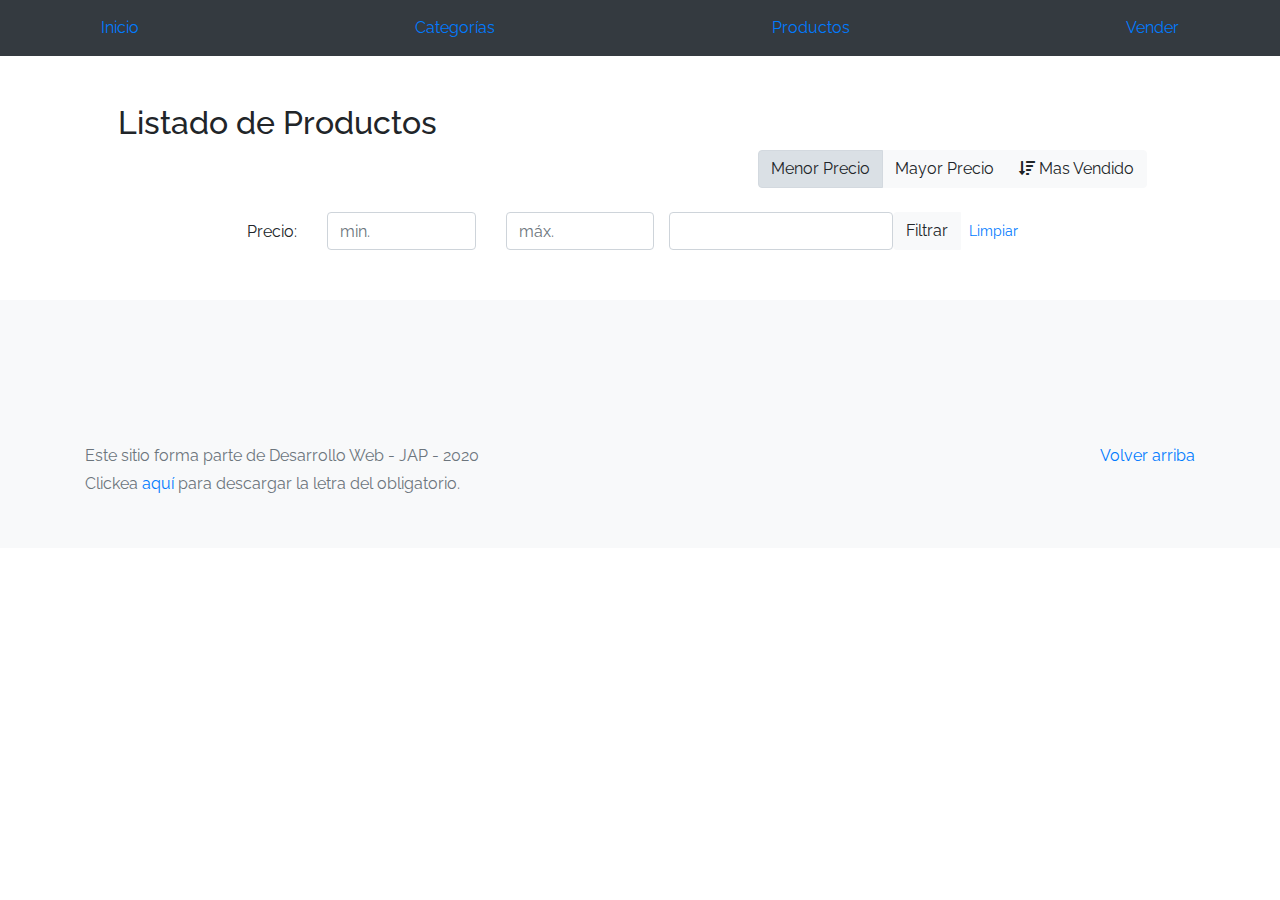
<file: products.html>
<!DOCTYPE html>
<!-- saved from url=(0049)https://getbootstrap.com/docs/4.3/examples/album/ -->
<html lang="en">

<head>
  <meta http-equiv="Content-Type" content="text/html; charset=UTF-8">
  <meta name="viewport" content="width=device-width, initial-scale=1, shrink-to-fit=no">
  <meta name="description" content="">
  <title>eMercado - Todo lo que busques está aquí</title>

  <link rel="canonical" href="https://getbootstrap.com/docs/4.3/examples/album/">
  <link href="https://fonts.googleapis.com/css?family=Raleway:300,300i,400,400i,700,700i,900,900i" rel="stylesheet">
  <link href="css/font-awesome.min.css" rel="stylesheet">
  <link href="css/bootstrap.min.css" rel="stylesheet">
  <link href="css/styles.css" rel="stylesheet">
</head>

<body>
  <nav class="navbar navbar-expand-lg navbar-dark bg-dark">
    <button class="navbar-toggler" type="button" data-toggle="collapse" data-target="#navbarTogglerDemo02"
      aria-controls="navbarTogglerDemo02" aria-expanded="false" aria-label="Toggle navigation">
      <span class="navbar-toggler-icon"></span>
    </button>

    <div class="collapse navbar-collapse" id="navbarTogglerDemo02">
      <div class="container d-flex flex-column flex-md-row justify-content-between">
        <a class="nav-link" href="inicio.html">Inicio</a>
        <a class="nav-link" href="categories.html">Categorías</a>
        <a class="nav-link" href="products.html">Productos</a>
        <a class="nav-link" href="sell.html">Vender</a>
        <div id="info-usuario" style="display: none;">
          <div class="dropdown">
            <button id="usuario" style="background-color: #343A40; color: #007bff; border: none;"
              class="btn btn-primary dropdown-toggle" type="button" id="dropdownMenuButton" data-toggle="dropdown"
              aria-haspopup="true" aria-expanded="false" href="my-profile.html">
            </button>
            <div class="dropdown-menu" aria-labelledby="dropdownMenuButton">
              <a class="dropdown-item" href="my-profile.html">Mi perfil</a>
              <a class="dropdown-item" href="cart.html">Carrito</a>
              <div class="dropdown-divider"></div>
              <a id="salir" class="dropdown-item" href="#">Salir</a>
            </div>
          </div>
        </div>
      </div>
    </div>
  </nav>
  <div>
    <div class="container p-5">
      <h2>Listado de Productos</h2>
      <div class="container">
          <div class="row">
              <div class="col text-right">
                  <div class="btn-group btn-group-toggle mb-4" data-toggle="buttons">
                      <label class="btn btn-light active" id="sortAsc">
                          <input type="radio" name="options" autocomplete="off" checked>Menor Precio
                      </label>
                      <label class="btn btn-light" id="sortDesc">
                          <input type="radio" name="options" autocomplete="off">Mayor Precio
                      </label>
                      <label class="btn btn-light" id="sortByCount">
                          <input type="radio" name="options" autocomplete="off"><i
                              class="fas fa-sort-amount-down mr-1"></i>Mas
                          Vendido
                      </label>
                  </div>
              </div>
          </div>
          <div class="row justify-content-end">
              <div class="container">
                  <div class="row container p-0 m-0">
                      <div class="col">
                          <p class="font-weight-normal text-right my-2">Precio:</p>
                      </div>
                      <div class="col">
                          <input class="form-control" type="number" placeholder="min." id="rangeFilterCountMin">
                      </div>
                      <div class="col">
                          <input class="form-control" type="number" placeholder="máx." id="rangeFilterCountMax">
                      </div>
                      <div>
                        <input type="text" id="buscador" class="form-control">
                      </div>
                      <div class="col-3 p-0">
                          <div class="btn-group" role="group">
                              <button class="btn btn-light btn-block" id="rangeFilterCount">Filtrar</button>
                              <button class="btn btn-link btn-sm" id="clearRangeFilter">Limpiar</button>
                          </div>
                      </div>
                  </div>
              </div>
          </div>
      </div>
  </div>
  </div>
  <main role="main">
    <div class="album py-5 bg-light">
      <div class="container">
        <div class="row" id="lista-de-productos">
        </div>
      </div>
    </div>
  </main>
  <footer class="text-muted bg-light">
    <div class="container">
      <p class="float-right">
        <a href="#">Volver arriba</a>
      </p>
      <p>Este sitio forma parte de Desarrollo Web - JAP - 2020</p>
      <p>Clickea <a target="_blank" href="Letra.pdf">aquí</a> para descargar la letra del obligatorio.</p>
    </div>
  </footer>
  <div id="spinner-wrapper">
    <div class="lds-ring">
      <div></div>
      <div></div>
      <div></div>
      <div></div>
    </div>
  </div>
  <script src="js/jquery-3.4.1.min.js"></script>
  <script src="js/bootstrap.bundle.min.js"></script>
  <script src="js/init.js"></script>
  <script src="js/products.js"></script>

</body>

</html>
</file>
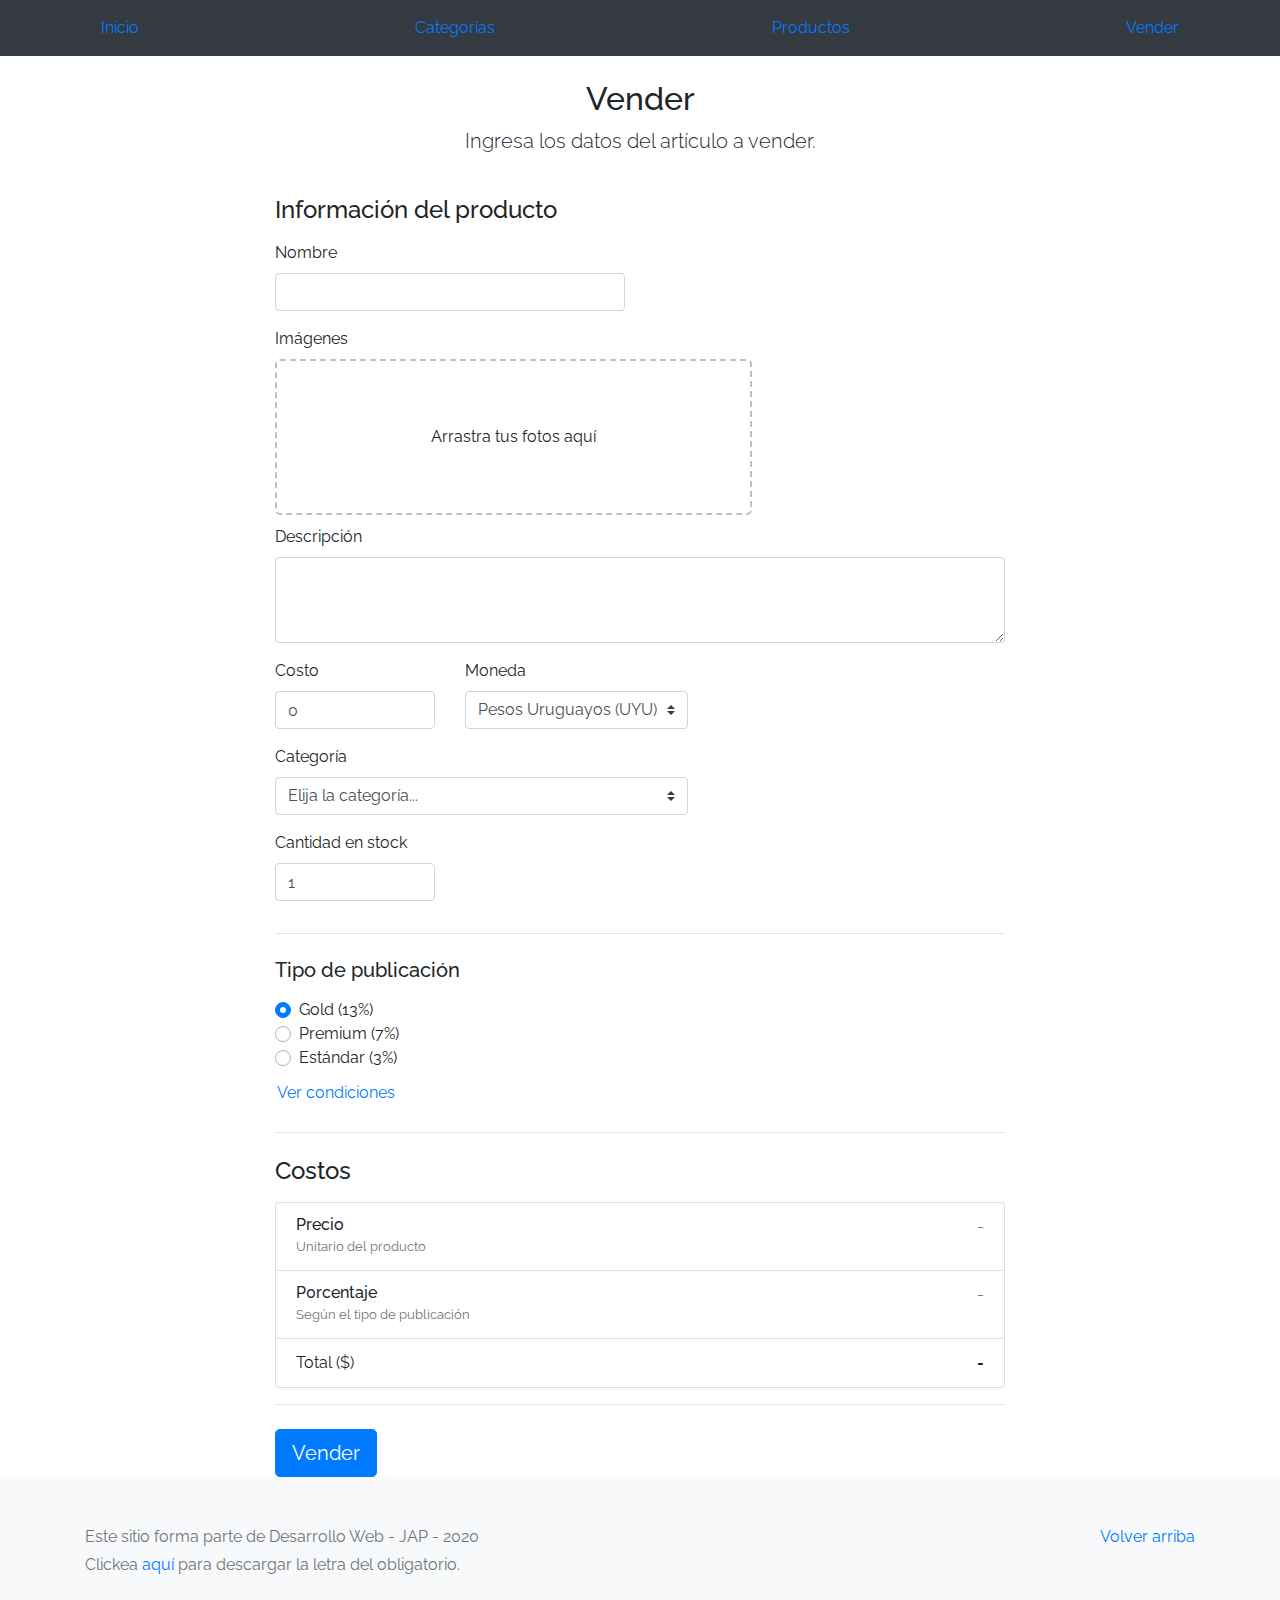
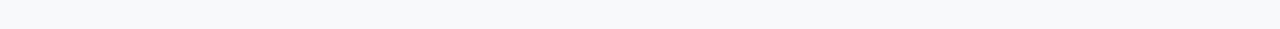
<file: sell.html>
<!DOCTYPE html>
<!-- saved from url=(0049)https://getbootstrap.com/docs/4.3/examples/album/ -->
<html lang="en"><head><meta http-equiv="Content-Type" content="text/html; charset=UTF-8">
    
    <meta name="viewport" content="width=device-width, initial-scale=1, shrink-to-fit=no">
    <meta name="description" content="">
    <title>eMercado - Todo lo que busques está aquí</title>

    <link rel="canonical" href="https://getbootstrap.com/docs/4.3/examples/album/">
    <link href="https://fonts.googleapis.com/css?family=Raleway:300,300i,400,400i,700,700i,900,900i" rel="stylesheet">

    <style>
      .bd-placeholder-img {
        font-size: 1.125rem;
        text-anchor: middle;
        -webkit-user-select: none;
        -moz-user-select: none;
        -ms-user-select: none;
        user-select: none;
      }

      @media (min-width: 768px) {
        .bd-placeholder-img-lg {
          font-size: 3.5rem;
        }
      }
    </style>
    <link href="css/bootstrap.min.css" rel="stylesheet">
    <link href="css/styles.css" rel="stylesheet">
    <link href="css/dropzone.css" rel="stylesheet">
  </head>
  <body>
    <nav class="navbar navbar-expand-lg navbar-dark bg-dark">
      <button class="navbar-toggler" type="button" data-toggle="collapse" data-target="#navbarTogglerDemo02"
        aria-controls="navbarTogglerDemo02" aria-expanded="false" aria-label="Toggle navigation">
        <span class="navbar-toggler-icon"></span>
      </button>
  
      <div class="collapse navbar-collapse" id="navbarTogglerDemo02">
        <div class="container d-flex flex-column flex-md-row justify-content-between">
            <a class="nav-link" href="inicio.html">Inicio</a>
            <a class="nav-link" href="categories.html">Categorías</a>
            <a class="nav-link" href="products.html">Productos</a>
            <a class="nav-link" href="sell.html">Vender</a>
          <div id="info-usuario" style="display: none;">
            <div class="dropdown">
              <button id="usuario" style="background-color: #343A40; color: #007bff; border: none;" class="btn btn-primary dropdown-toggle" type="button"
                id="dropdownMenuButton" data-toggle="dropdown" aria-haspopup="true" aria-expanded="false"
                href="my-profile.html">
              </button>
              <div class="dropdown-menu" aria-labelledby="dropdownMenuButton">
                <a class="dropdown-item" href="my-profile.html">Mi perfil</a>
                <a class="dropdown-item" href="cart.html">Mi carrito</a>
                <div class="dropdown-divider"></div>
                <a id="salir" class="dropdown-item" href="#">Salir</a>
              </div>
            </div>
          </div>
        </div>
      </div>
    </nav>
      <div class="container">
        <div class="text-center p-4">
          <h2>Vender</h2>
          <p class="lead">Ingresa los datos del artículo a vender.</p>
        </div>
        <div class="row justify-content-md-center">
          <div class="col-md-8 order-md-1">
            <h4 class="mb-3">Información del producto</h4>
            <form class="needs-validation" id="sell-info">
              <div class="row">
                <div class="col-md-6 mb-3">
                  <label for="productName">Nombre</label>
                  <input type="text" class="form-control" id="productName" placeholder="" value="" >
                  <div class="invalid-feedback">
                    Ingresa un nombre
                  </div>
                </div>
              </div>
              <div class="row">
                <div class="col-md-8 order-md-1">
                    <label for="zip">Imágenes</label>
                    <div class="needsclick dz-clickable" id="file-upload">
                      <div class="dz-message needsclick">
                        Arrastra tus fotos aquí<br>
                      </div>
                    </div>
                </div>
              </div>
              <div class="row">
                  <div class="col-md-12 mb-3">
                      <label for="productDescription">Descripción</label>
                      <textarea class="form-control" id="productDescription" rows="3"></textarea>
                  </div>
                </div>
              <div class="row">
                <div class="col-md-3 mb-3">
                  <label for="zip">Costo</label>
                  <input type="number" class="form-control" id="productCostInput" placeholder="" required="" value="0" min="0">
                  <div class="invalid-feedback">
                    El costo debe ser mayor que 0.
                  </div>
                </div>
                <div class="col-md-4 mb-3">
                    <label for="state">Moneda</label>
                    <select class="custom-select d-block w-100" id="productCurrency" required="">
                      <option selected>Pesos Uruguayos (UYU)</option>
                      <option>Dólares (USD)</option>
                    </select>
                    <div class="invalid-feedback">
                      Ingresa una categoría válida.
                    </div>
                  </div>
              </div>
              <div class="row">
                  <div class="col-md-7 mb-3">
                  <label for="state">Categoría</label>
                  <select class="custom-select d-block w-100" id="productCategory">
                    <option value="">Elija la categoría...</option>
                    <option>Autos</option>
                    <option>Juguetes</option>
                    <option>Muebles</option>
                    <option>Herramientas</option>
                    <option>Computadoras</option>
                    <option>Vestimenta</option>
                  </select>
                  <div class="invalid-feedback">
                    Por favor ingresa una categoría válida.
                  </div>
                </div>
              </div>
              <div class="row">
                  <div class="col-md-3 mb-3">
                    <label for="productCountInput">Cantidad en stock</label>
                    <input type="number" class="form-control" id="productCountInput" placeholder="" required="" value="1" min="0">
                    <div class="invalid-feedback">
                      La cantidad es requerida.
                    </div>
                  </div>
                </div>
              <hr class="mb-4">
              <h5 class="mb-3">Tipo de publicación</h5>
              <div class="d-block my-3">
                <div class="custom-control custom-radio">
                  <input id="goldradio" name="publicationType" type="radio" class="custom-control-input" checked="" required="">
                  <label class="custom-control-label" for="goldradio">Gold (13%)</label>
                </div>
                <div class="custom-control custom-radio">
                  <input id="premiumradio" name="publicationType" type="radio" class="custom-control-input" required="">
                  <label class="custom-control-label" for="premiumradio">Premium (7%)</label>
                </div>
                <div class="custom-control custom-radio">
                  <input id="standardradio" name="publicationType" type="radio" class="custom-control-input" required="">
                  <label class="custom-control-label" for="standardradio">Estándar (3%)</label>
                </div>
                <div class="row">
                  <button type="button" class="m-1 btn btn-link" data-toggle="modal" data-target="#contidionsModal">Ver condiciones</button>
                </div>
              </div>
              <hr class="mb-4">
              <h4 class="mb-3">Costos</h4>
              <ul class="list-group mb-3">
                  <li class="list-group-item d-flex justify-content-between lh-condensed">
                    <div>
                      <h6 class="my-0">Precio</h6>
                      <small class="text-muted">Unitario del producto</small>
                    </div>
                    <span class="text-muted" id="productCostText">-</span>
                  </li>
                  <li class="list-group-item d-flex justify-content-between lh-condensed">
                    <div>
                      <h6 class="my-0">P0rcentaje</h6>
                      <small class="text-muted">Según el tipo de publicación</small>
                    </div>
                    <span class="text-muted" id="comissionText">-</span>
                  </li>
                  <li class="list-group-item d-flex justify-content-between">
                    <span>Total ($)</span>
                    <strong id="totalCostText">-</strong>
                  </li>
                </ul>
              <hr class="mb-4">
              <button class="btn btn-primary btn-lg" type="submit">Vender</button>
            </form>
          </div>
        </div>
      </div>
      <footer class="text-muted bg-light">
        <div class="container">
          <p class="float-right">
            <a href="#">Volver arriba</a>
          </p>
          <p>Este sitio forma parte de Desarrollo Web - JAP - 2020</p>
          <p>Clickea <a target="_blank" href="Letra.pdf">aquí</a> para descargar la letra del obligatorio.</p>
        </div>
      </footer>
      <div class="alert fade" role="alert" id="alertResult">
          <span id="resultSpan"></span>
          <button type="button" class="close" data-dismiss="alert" aria-label="Close">
              <span aria-hidden="true">&times;</span>
          </button>
      </div>

      <div class="modal fade" tabindex="-1" role="dialog" id="contidionsModal">
        <div class="modal-dialog" role="document">
          <div class="modal-content">
            <div class="modal-header">
              <h5 class="modal-title">Condiciones de publicación</h5>
              <button type="button" class="close" data-dismiss="modal" aria-label="Close">
                <span aria-hidden="true">&times;</span>
              </button>
            </div>
            <div class="modal-body">
              <div class="container">
                  <div class="row">
                      <h5 class="text-warning">Gold (13%)</h5>
                      <p class="muted text-justify">Tu producto se verá de forma promocionada en portada, además de las condiciones de Premium y Estándar.</p>
                  </div>
                  <hr>
                  <div class="row">
                      <h5 class="text-primary">Stándar (7%)</h5>
                      <p class="muted text-justify">Se mostrará el producto en los primeros lugares de resultados de búsqueda, así cómo cuando se ingrese a la categoría que pertenezca.</p>
                  </div>
                  <hr>
                  <div class="row">
                      <h5 class="text-secondary">Estándar (3%)</h5>
                      <p class="muted text-justify">El producto se listará en la categoría correspondiente, así como en los resultados de búsquedas que coincidan con las palabras claves en el nombre.</p>
                  </div>
              </div>
            </div>
            <div class="modal-footer">
              <button type="button" class="btn btn-primary" data-dismiss="modal">Cerrar</button>
            </div>
          </div>
        </div>
      </div>
      <div id="spinner-wrapper"><div class="lds-ring"><div></div><div></div><div></div><div></div></div></div>
      <script src="js/jquery-3.4.1.min.js"></script>
      <script src="js/bootstrap.bundle.min.js"></script>
      <script src="js/dropzone.js"></script>
      <script src="js/init.js"></script>
      <script src="js/sell.js"></script>
    </body>
</html>
</file>
<file: css/styles.css>
.jumbotron, .card-body, .container, .site-header{
    font-family: 'Raleway', serif !important;
}

.jumbotron .display-4{
    font-weight: bold;
}

.jumbotron {
  height: 50vh;
  padding: 5em inherit;
  margin-bottom: 0;
  background-color: #53C0FB;
  background: url('../img/cover_back.png');
  background-size: cover;
  background-position: center;
  background-repeat: no-repeat;
  color: black;
  font-weight: bold;
}

@media (min-width: 768px) {
  .jumbotron {
    padding-top: 6rem;
    padding-bottom: 6rem;
  }
}

.jumbotron p:last-child {
  margin-bottom: 0;
}

.jumbotron-heading {
  font-weight: 300;
}

.jumbotron .container {
  max-width: 40rem;
  background-color: rgba(255, 255, 255, 0.5);
  border-radius: 10px;
  text-shadow: 1px 1px 2px grey;
}

.jumbotron .lead{
  font-size: 38px;
}

footer {
  padding-top: 3rem;
  padding-bottom: 3rem;
}

footer p {
  margin-bottom: .25rem;
}

.site-header a {
  color: white;
  transition: ease-in-out color .15s;
}

.light-text {
  color: white;
}

.site-header .dropdown-menu a {
  color: black;
}

.dropzone{
  border: 2px dashed #0087F7;
  border-radius: 5px;
  background: white;
}

.alert{
  position: fixed;
  top:80px;
  width: 50%;
  left: 50%;
  transform: translate(-50%, 0);
}

.lds-ring {
  display: inline-block;
  position: relative;
  width: 64px;
  height: 64px;
  top:50%;
  left: 50%;
}
.lds-ring div {
  box-sizing: border-box;
  display: block;
  position: absolute;
  width: 51px;
  height: 51px;
  margin: 6px;
  border: 6px solid #fff;
  border-radius: 50%;
  animation: lds-ring 1.2s cubic-bezier(0.5, 0, 0.5, 1) infinite;
  border-color: #fff transparent transparent transparent;
}
.lds-ring div:nth-child(1) {
  animation-delay: -0.45s;
}
.lds-ring div:nth-child(2) {
  animation-delay: -0.3s;
}
.lds-ring div:nth-child(3) {
  animation-delay: -0.15s;
}
@keyframes lds-ring {
  0% {
    transform: rotate(0deg);
  }
  100% {
    transform: rotate(360deg);
  }
}

#spinner-wrapper{
  position: fixed;
  background-color: rgba(0,0,0,0.5);
  width:100%;
  height: 100%;
  top:0;
  left:0;
  z-index: 1021;
  display: none;
}

a.custom-card,
a.custom-card:hover {
  color: inherit;
  text-decoration: inherit;
}

.checked {
  color: orange;
}

.loginForm {
  border: solid;
  border-radius: 4px;
  border-color: rgba(0, 0, 255, 0.199);
  background-color: rgba(95, 158, 160, 0.144);
}
</file>
<file: css/dropzone.css>
/*
 * The MIT License
 * Copyright (c) 2012 Matias Meno <m@tias.me>
 */
.dropzone, .dropzone * {
  box-sizing: border-box; }

.dropzone {
  position: relative; }
  .dropzone .dz-preview {
    position: relative;
    display: inline-block;
    width: 120px;
    margin: 0.5em; }
    .dropzone .dz-preview .dz-progress {
      display: block;
      height: 15px;
      border: 1px solid #aaa; }
      .dropzone .dz-preview .dz-progress .dz-upload {
        display: block;
        height: 100%;
        width: 0;
        background: green; }
    .dropzone .dz-preview .dz-error-message {
      color: red;
      display: none; }
    .dropzone .dz-preview.dz-error .dz-error-message, .dropzone .dz-preview.dz-error .dz-error-mark {
      display: block; }
    .dropzone .dz-preview.dz-success .dz-success-mark {
      display: block; }
    .dropzone .dz-preview .dz-error-mark, .dropzone .dz-preview .dz-success-mark {
      position: absolute;
      display: none;
      left: 30px;
      top: 30px;
      width: 54px;
      height: 58px;
      left: 50%;
      margin-left: -27px; }

@-webkit-keyframes passing-through {
  0% {
    opacity: 0;
    -webkit-transform: translateY(40px);
    -moz-transform: translateY(40px);
    -ms-transform: translateY(40px);
    -o-transform: translateY(40px);
    transform: translateY(40px); }
  30%, 70% {
    opacity: 1;
    -webkit-transform: translateY(0px);
    -moz-transform: translateY(0px);
    -ms-transform: translateY(0px);
    -o-transform: translateY(0px);
    transform: translateY(0px); }
  100% {
    opacity: 0;
    -webkit-transform: translateY(-40px);
    -moz-transform: translateY(-40px);
    -ms-transform: translateY(-40px);
    -o-transform: translateY(-40px);
    transform: translateY(-40px); } }
@-moz-keyframes passing-through {
  0% {
    opacity: 0;
    -webkit-transform: translateY(40px);
    -moz-transform: translateY(40px);
    -ms-transform: translateY(40px);
    -o-transform: translateY(40px);
    transform: translateY(40px); }
  30%, 70% {
    opacity: 1;
    -webkit-transform: translateY(0px);
    -moz-transform: translateY(0px);
    -ms-transform: translateY(0px);
    -o-transform: translateY(0px);
    transform: translateY(0px); }
  100% {
    opacity: 0;
    -webkit-transform: translateY(-40px);
    -moz-transform: translateY(-40px);
    -ms-transform: translateY(-40px);
    -o-transform: translateY(-40px);
    transform: translateY(-40px); } }
@keyframes passing-through {
  0% {
    opacity: 0;
    -webkit-transform: translateY(40px);
    -moz-transform: translateY(40px);
    -ms-transform: translateY(40px);
    -o-transform: translateY(40px);
    transform: translateY(40px); }
  30%, 70% {
    opacity: 1;
    -webkit-transform: translateY(0px);
    -moz-transform: translateY(0px);
    -ms-transform: translateY(0px);
    -o-transform: translateY(0px);
    transform: translateY(0px); }
  100% {
    opacity: 0;
    -webkit-transform: translateY(-40px);
    -moz-transform: translateY(-40px);
    -ms-transform: translateY(-40px);
    -o-transform: translateY(-40px);
    transform: translateY(-40px); } }
@-webkit-keyframes slide-in {
  0% {
    opacity: 0;
    -webkit-transform: translateY(40px);
    -moz-transform: translateY(40px);
    -ms-transform: translateY(40px);
    -o-transform: translateY(40px);
    transform: translateY(40px); }
  30% {
    opacity: 1;
    -webkit-transform: translateY(0px);
    -moz-transform: translateY(0px);
    -ms-transform: translateY(0px);
    -o-transform: translateY(0px);
    transform: translateY(0px); } }
@-moz-keyframes slide-in {
  0% {
    opacity: 0;
    -webkit-transform: translateY(40px);
    -moz-transform: translateY(40px);
    -ms-transform: translateY(40px);
    -o-transform: translateY(40px);
    transform: translateY(40px); }
  30% {
    opacity: 1;
    -webkit-transform: translateY(0px);
    -moz-transform: translateY(0px);
    -ms-transform: translateY(0px);
    -o-transform: translateY(0px);
    transform: translateY(0px); } }
@keyframes slide-in {
  0% {
    opacity: 0;
    -webkit-transform: translateY(40px);
    -moz-transform: translateY(40px);
    -ms-transform: translateY(40px);
    -o-transform: translateY(40px);
    transform: translateY(40px); }
  30% {
    opacity: 1;
    -webkit-transform: translateY(0px);
    -moz-transform: translateY(0px);
    -ms-transform: translateY(0px);
    -o-transform: translateY(0px);
    transform: translateY(0px); } }
@-webkit-keyframes pulse {
  0% {
    -webkit-transform: scale(1);
    -moz-transform: scale(1);
    -ms-transform: scale(1);
    -o-transform: scale(1);
    transform: scale(1); }
  10% {
    -webkit-transform: scale(1.1);
    -moz-transform: scale(1.1);
    -ms-transform: scale(1.1);
    -o-transform: scale(1.1);
    transform: scale(1.1); }
  20% {
    -webkit-transform: scale(1);
    -moz-transform: scale(1);
    -ms-transform: scale(1);
    -o-transform: scale(1);
    transform: scale(1); } }
@-moz-keyframes pulse {
  0% {
    -webkit-transform: scale(1);
    -moz-transform: scale(1);
    -ms-transform: scale(1);
    -o-transform: scale(1);
    transform: scale(1); }
  10% {
    -webkit-transform: scale(1.1);
    -moz-transform: scale(1.1);
    -ms-transform: scale(1.1);
    -o-transform: scale(1.1);
    transform: scale(1.1); }
  20% {
    -webkit-transform: scale(1);
    -moz-transform: scale(1);
    -ms-transform: scale(1);
    -o-transform: scale(1);
    transform: scale(1); } }
@keyframes pulse {
  0% {
    -webkit-transform: scale(1);
    -moz-transform: scale(1);
    -ms-transform: scale(1);
    -o-transform: scale(1);
    transform: scale(1); }
  10% {
    -webkit-transform: scale(1.1);
    -moz-transform: scale(1.1);
    -ms-transform: scale(1.1);
    -o-transform: scale(1.1);
    transform: scale(1.1); }
  20% {
    -webkit-transform: scale(1);
    -moz-transform: scale(1);
    -ms-transform: scale(1);
    -o-transform: scale(1);
    transform: scale(1); } }
#file-upload, #file-upload * {
  box-sizing: border-box; }

#file-upload {
  min-height: 150px;
  border: 2px dashed silver;
  border-radius: 5px;
  background: white;
margin-bottom: 10px;}
  #file-upload.dz-clickable {
    cursor: pointer; }
    #file-upload.dz-clickable * {
      cursor: default; }
    #file-upload.dz-clickable .dz-message, #file-upload.dz-clickable .dz-message * {
      cursor: pointer; }
  #file-upload.dz-started .dz-message {
    display: none; }
  #file-upload.dz-drag-hover {
    border-style: solid; }
    #file-upload.dz-drag-hover .dz-message {
      opacity: 0.5; }
  #file-upload .dz-message {
    text-align: center;
    margin: 4em 0; }
  #file-upload .dz-preview {
    position: relative;
    display: inline-block;
    vertical-align: top;
    margin: 16px;
    min-height: 100px; }
    #file-upload .dz-preview:hover {
      z-index: 1000; }
      #file-upload .dz-preview:hover .dz-details {
        opacity: 1; }
    #file-upload .dz-preview.dz-file-preview .dz-image {
      border-radius: 20px;
      background: #999;
      background: linear-gradient(to bottom, #eee, #ddd); }
    #file-upload .dz-preview.dz-file-preview .dz-details {
      opacity: 1; }
    #file-upload .dz-preview.dz-image-preview {
      background: white; }
      #file-upload .dz-preview.dz-image-preview .dz-details {
        -webkit-transition: opacity 0.2s linear;
        -moz-transition: opacity 0.2s linear;
        -ms-transition: opacity 0.2s linear;
        -o-transition: opacity 0.2s linear;
        transition: opacity 0.2s linear; }
    #file-upload .dz-preview .dz-remove {
      font-size: 14px;
      text-align: center;
      display: block;
      cursor: pointer;
      border: none; }
      #file-upload .dz-preview .dz-remove:hover {
        text-decoration: underline; }
    #file-upload .dz-preview:hover .dz-details {
      opacity: 1; }
    #file-upload .dz-preview .dz-details {
      z-index: 20;
      position: absolute;
      top: 0;
      left: 0;
      opacity: 0;
      font-size: 13px;
      min-width: 100%;
      max-width: 100%;
      padding: 2em 1em;
      text-align: center;
      color: rgba(0, 0, 0, 0.9);
      line-height: 150%; }
      #file-upload .dz-preview .dz-details .dz-size {
        margin-bottom: 1em;
        font-size: 16px; }
      #file-upload .dz-preview .dz-details .dz-filename {
        white-space: nowrap; }
        #file-upload .dz-preview .dz-details .dz-filename:hover span {
          border: 1px solid rgba(200, 200, 200, 0.8);
          background-color: rgba(255, 255, 255, 0.8); }
        #file-upload .dz-preview .dz-details .dz-filename:not(:hover) {
          overflow: hidden;
          text-overflow: ellipsis; }
          #file-upload .dz-preview .dz-details .dz-filename:not(:hover) span {
            border: 1px solid transparent; }
      #file-upload .dz-preview .dz-details .dz-filename span, #file-upload .dz-preview .dz-details .dz-size span {
        background-color: rgba(255, 255, 255, 0.4);
        padding: 0 0.4em;
        border-radius: 3px; }
    #file-upload .dz-preview:hover .dz-image img {
      -webkit-transform: scale(1.05, 1.05);
      -moz-transform: scale(1.05, 1.05);
      -ms-transform: scale(1.05, 1.05);
      -o-transform: scale(1.05, 1.05);
      transform: scale(1.05, 1.05);
      -webkit-filter: blur(8px);
      filter: blur(8px); }
    #file-upload .dz-preview .dz-image {
      border-radius: 20px;
      overflow: hidden;
      width: 120px;
      height: 120px;
      position: relative;
      display: block;
      z-index: 10; }
      #file-upload .dz-preview .dz-image img {
        display: block; }
    #file-upload .dz-preview.dz-success .dz-success-mark {
      -webkit-animation: passing-through 3s cubic-bezier(0.77, 0, 0.175, 1);
      -moz-animation: passing-through 3s cubic-bezier(0.77, 0, 0.175, 1);
      -ms-animation: passing-through 3s cubic-bezier(0.77, 0, 0.175, 1);
      -o-animation: passing-through 3s cubic-bezier(0.77, 0, 0.175, 1);
      animation: passing-through 3s cubic-bezier(0.77, 0, 0.175, 1); }
    #file-upload .dz-preview.dz-error .dz-error-mark {
      opacity: 1;
      -webkit-animation: slide-in 3s cubic-bezier(0.77, 0, 0.175, 1);
      -moz-animation: slide-in 3s cubic-bezier(0.77, 0, 0.175, 1);
      -ms-animation: slide-in 3s cubic-bezier(0.77, 0, 0.175, 1);
      -o-animation: slide-in 3s cubic-bezier(0.77, 0, 0.175, 1);
      animation: slide-in 3s cubic-bezier(0.77, 0, 0.175, 1); }
    #file-upload .dz-preview .dz-success-mark, #file-upload .dz-preview .dz-error-mark {
      pointer-events: none;
      opacity: 0;
      z-index: 500;
      position: absolute;
      display: block;
      top: 50%;
      left: 50%;
      margin-left: -27px;
      margin-top: -27px; }
      #file-upload .dz-preview .dz-success-mark svg, #file-upload .dz-preview .dz-error-mark svg {
        display: block;
        width: 54px;
        height: 54px; }
    #file-upload .dz-preview.dz-processing .dz-progress {
      opacity: 1;
      -webkit-transition: all 0.2s linear;
      -moz-transition: all 0.2s linear;
      -ms-transition: all 0.2s linear;
      -o-transition: all 0.2s linear;
      transition: all 0.2s linear; }
    #file-upload .dz-preview.dz-complete .dz-progress {
      opacity: 0;
      -webkit-transition: opacity 0.4s ease-in;
      -moz-transition: opacity 0.4s ease-in;
      -ms-transition: opacity 0.4s ease-in;
      -o-transition: opacity 0.4s ease-in;
      transition: opacity 0.4s ease-in; }
    #file-upload .dz-preview:not(.dz-processing) .dz-progress {
      -webkit-animation: pulse 6s ease infinite;
      -moz-animation: pulse 6s ease infinite;
      -ms-animation: pulse 6s ease infinite;
      -o-animation: pulse 6s ease infinite;
      animation: pulse 6s ease infinite; }
    #file-upload .dz-preview .dz-progress {
      opacity: 1;
      z-index: 1000;
      pointer-events: none;
      position: absolute;
      height: 16px;
      left: 50%;
      top: 50%;
      margin-top: -8px;
      width: 80px;
      margin-left: -40px;
      background: rgba(255, 255, 255, 0.9);
      -webkit-transform: scale(1);
      border-radius: 8px;
      overflow: hidden; }
      #file-upload .dz-preview .dz-progress .dz-upload {
        background: #333;
        background: linear-gradient(to bottom, #666, #444);
        position: absolute;
        top: 0;
        left: 0;
        bottom: 0;
        width: 0;
        -webkit-transition: width 300ms ease-in-out;
        -moz-transition: width 300ms ease-in-out;
        -ms-transition: width 300ms ease-in-out;
        -o-transition: width 300ms ease-in-out;
        transition: width 300ms ease-in-out; }
    #file-upload .dz-preview.dz-error .dz-error-message {
      display: block; }
    #file-upload .dz-preview.dz-error:hover .dz-error-message {
      opacity: 1;
      pointer-events: auto; }
    #file-upload .dz-preview .dz-error-message {
      pointer-events: none;
      z-index: 1000;
      position: absolute;
      display: block;
      display: none;
      opacity: 0;
      -webkit-transition: opacity 0.3s ease;
      -moz-transition: opacity 0.3s ease;
      -ms-transition: opacity 0.3s ease;
      -o-transition: opacity 0.3s ease;
      transition: opacity 0.3s ease;
      border-radius: 8px;
      font-size: 13px;
      top: 130px;
      left: -10px;
      width: 140px;
      background: #be2626;
      background: linear-gradient(to bottom, #be2626, #a92222);
      padding: 0.5em 1.2em;
      color: white; }
      #file-upload .dz-preview .dz-error-message:after {
        content: '';
        position: absolute;
        top: -6px;
        left: 64px;
        width: 0;
        height: 0;
        border-left: 6px solid transparent;
        border-right: 6px solid transparent;
        border-bottom: 6px solid #be2626; }

#file-upload .dz-preview.dz-error .dz-error-message, #file-upload .dz-preview.dz-error .dz-error-mark{
  display: none;
}
</file>
